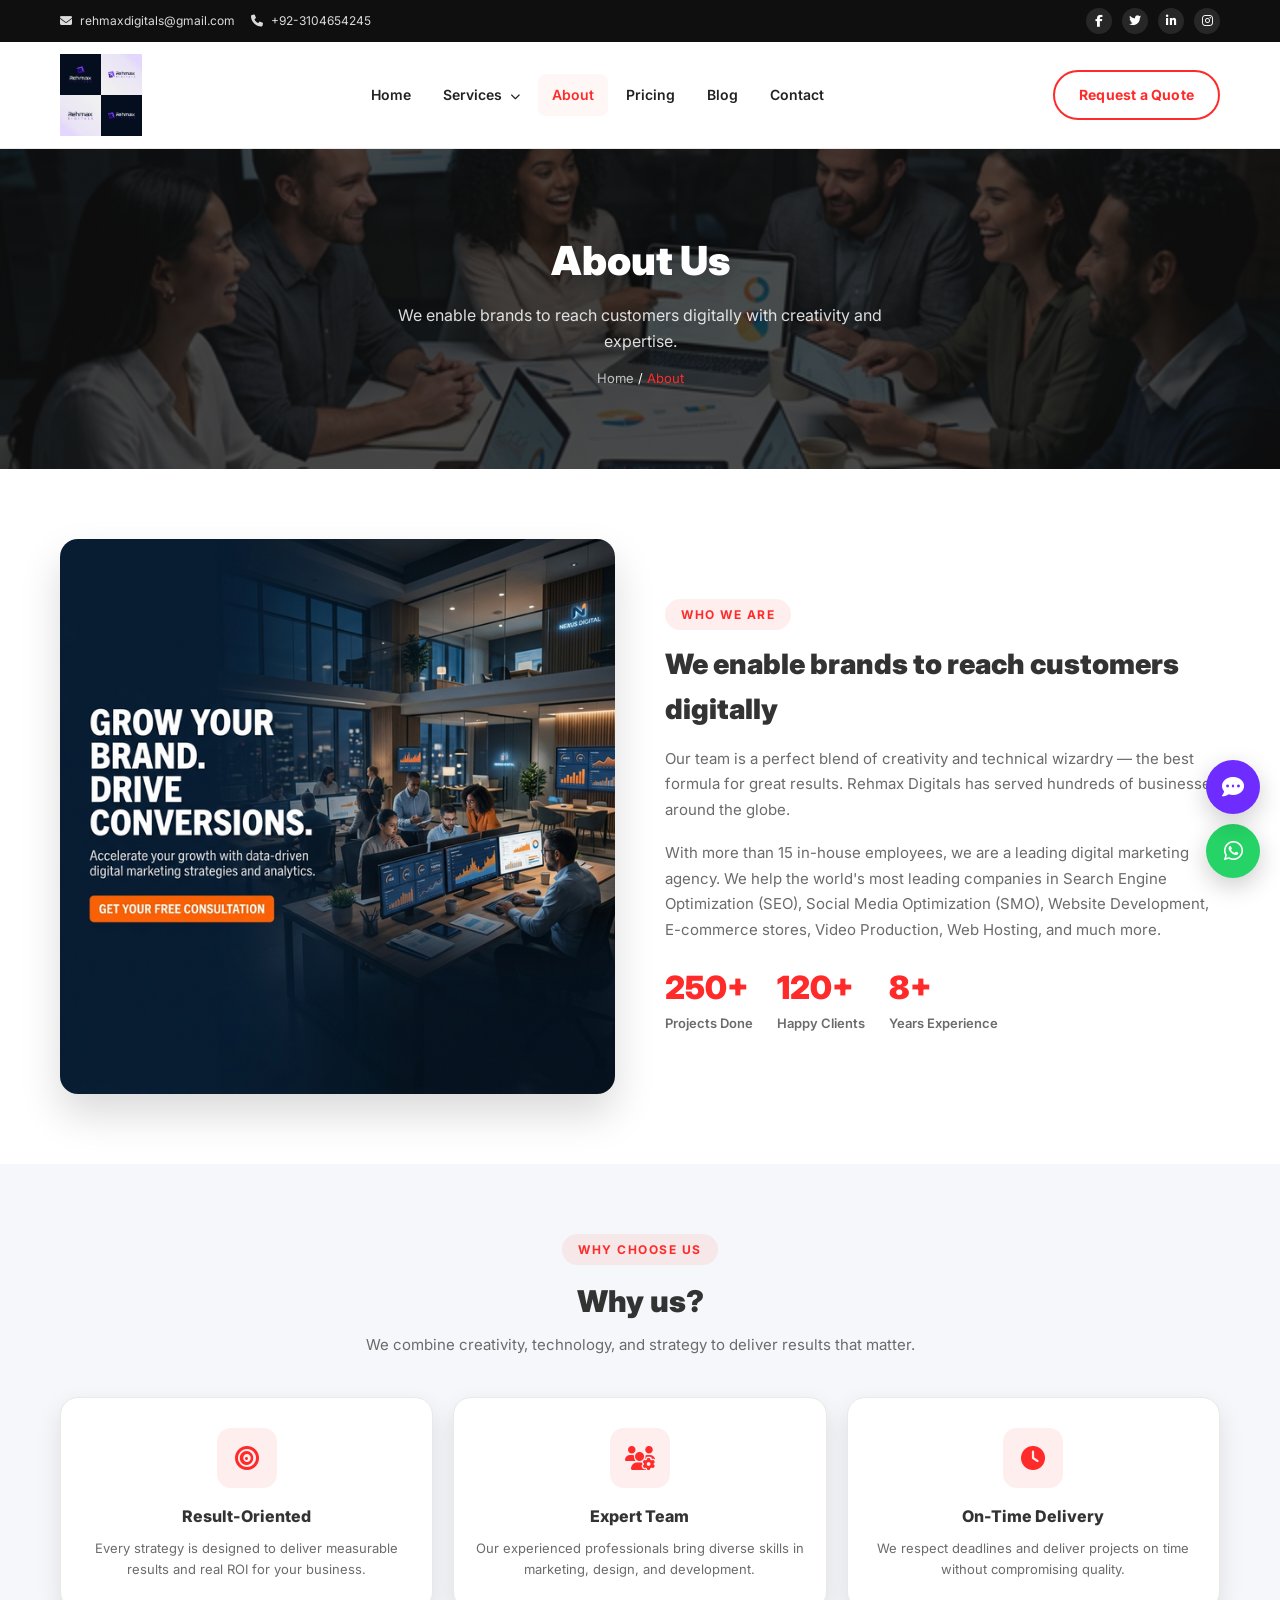
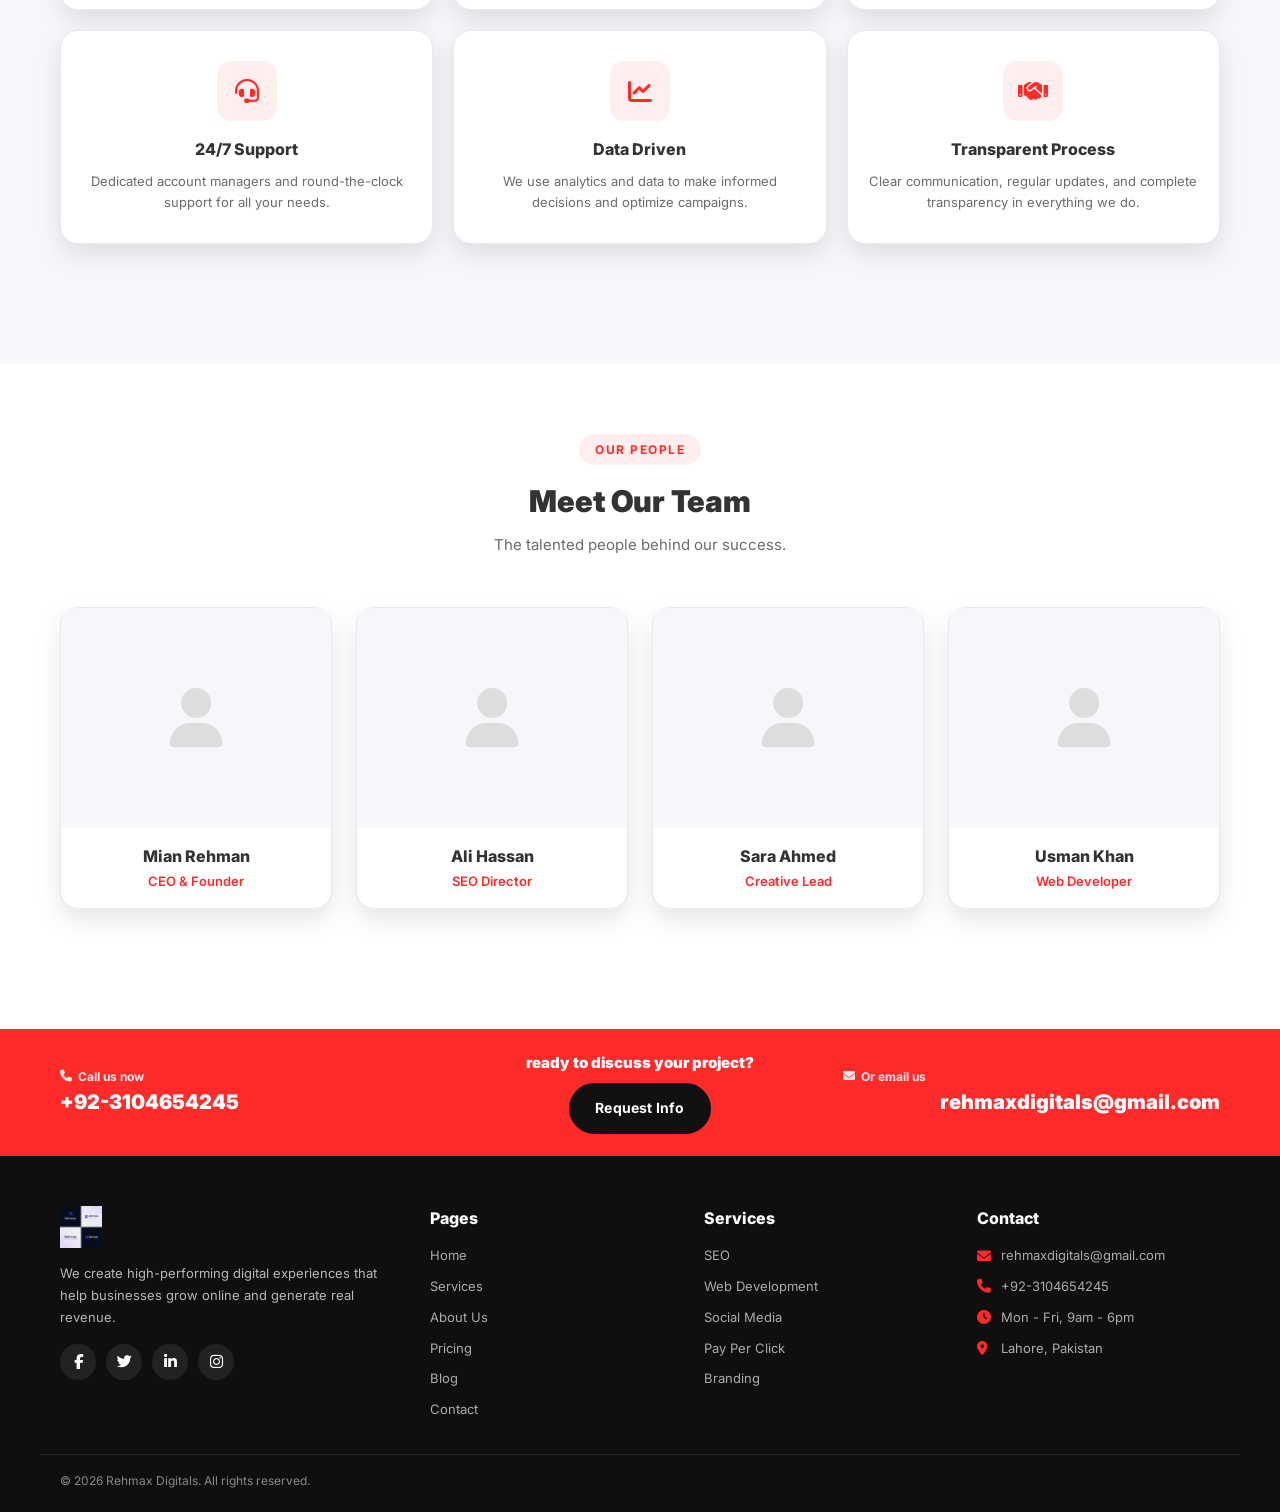
<file: about.html>
<!DOCTYPE html>
<html lang="en">

<head>
    <meta charset="UTF-8">
    <meta name="viewport" content="width=device-width, initial-scale=1.0">
    <title>About Us - Rehmax Digitals</title>
    <meta name="description"
        content="Learn about Rehmax Digitals - a leading digital marketing agency helping businesses grow through SEO, web development, and creative branding.">
    <meta name="robots" content="index,follow,max-image-preview:large,max-snippet:-1,max-video-preview:-1">
    <link rel="canonical" href="https://www.rehmaxdigitals.com/about.html">

    <meta property="og:type" content="website">
    <meta property="og:site_name" content="Rehmax Digitals">
    <meta property="og:title" content="About Us - Rehmax Digitals">
    <meta property="og:description" content="Learn about Rehmax Digitals - a leading digital marketing agency helping businesses grow through SEO, web development, and creative branding.">
    <meta property="og:url" content="https://www.rehmaxdigitals.com/about.html">
    <meta property="og:image" content="https://www.rehmaxdigitals.com/images/Rehmax%20Logo.jpg">

    <meta name="twitter:card" content="summary_large_image">
    <meta name="twitter:title" content="About Us - Rehmax Digitals">
    <meta name="twitter:description" content="Learn about Rehmax Digitals - a leading digital marketing agency helping businesses grow through SEO, web development, and creative branding.">
    <meta name="twitter:image" content="https://www.rehmaxdigitals.com/images/Rehmax%20Logo.jpg">

    <script type="application/ld+json">
        {
            "@context": "https://schema.org",
            "@type": "AboutPage",
            "name": "About Us - Rehmax Digitals",
            "url": "https://www.rehmaxdigitals.com/about.html",
            "isPartOf": { "@type": "WebSite", "url": "https://www.rehmaxdigitals.com/" }
        }
    </script>
    <link rel="stylesheet" href="style.css">
    <link rel="preconnect" href="https://fonts.googleapis.com">
    <link rel="preconnect" href="https://fonts.gstatic.com" crossorigin>
    <link href="https://fonts.googleapis.com/css2?family=Inter:wght@300;400;500;600;700;800;900&display=swap"
        rel="stylesheet">
    <link rel="stylesheet" href="https://cdnjs.cloudflare.com/ajax/libs/font-awesome/6.5.0/css/all.min.css">
</head>

<body>
    <div class="topbar">
        <div class="container topbar__inner">
            <div class="topbar__left"><a class="topbar__item" href="mailto:rehmaxdigitals@gmail.com"><i
                        class="fa-solid fa-envelope"></i><span>rehmaxdigitals@gmail.com</span></a><a class="topbar__item"
                    href="tel:+923104654245"><i class="fa-solid fa-phone"></i><span>+92-3104654245</span></a></div>
            <div class="topbar__right"><a class="topbar__social" href="#"><i class="fa-brands fa-facebook-f"></i></a><a
                    class="topbar__social" href="#"><i class="fa-brands fa-twitter"></i></a><a class="topbar__social"
                    href="#"><i class="fa-brands fa-linkedin-in"></i></a><a class="topbar__social" href="#"><i
                        class="fa-brands fa-instagram"></i></a></div>
        </div>
    </div>

    <header class="header" id="siteHeader">
        <div class="container header__inner"><a class="brand" href="index.html"><img src="./images/Rehmax Logo.jpg"
                    alt="Rehmax Digitals" class="brand__logo"></a>
            <nav class="nav" id="navMenu"><a class="nav__link" href="index.html">Home</a>
                <div class="nav__dropdown"><a class="nav__link nav__link--has-child" href="services.html">Services <i
                            class="fa-solid fa-chevron-down nav__chevron"></i></a>
                    <div class="mega-menu">
                        <div class="mega-menu__inner">
                            <div class="mega-menu__col">
                                <div class="mega-menu__heading">Digital Marketing</div><a class="mega-menu__link"
                                    href="services.html#seo">Search Engine Optimization</a><a class="mega-menu__link"
                                    href="services.html#smo">Social Media Optimization</a><a class="mega-menu__link"
                                    href="services.html#ppc">Pay Per Click</a><a class="mega-menu__link"
                                    href="services.html#email">Email Marketing</a>
                            </div>
                            <div class="mega-menu__col">
                                <div class="mega-menu__heading">Development</div><a class="mega-menu__link"
                                    href="services.html#webdev">Web Development</a><a class="mega-menu__link"
                                    href="services.html#ecommerce">Ecommerce Development</a>
                            </div>
                            <div class="mega-menu__col">
                                <div class="mega-menu__heading">Branding</div><a class="mega-menu__link"
                                    href="services.html#branding">Corporate Branding</a><a class="mega-menu__link"
                                    href="services.html#logo">Logo Design</a><a class="mega-menu__link"
                                    href="services.html#graphic">Graphic Design</a>
                            </div>
                            <div class="mega-menu__col mega-menu__col--cta">
                                <div class="mega-menu__heading">Get Started</div>
                                <p class="mega-menu__desc">Ready to grow your business?</p><a
                                    class="btn btn--primary btn--small" href="contact.html">Request a Quote</a>
                            </div>
                        </div>
                    </div>
                </div><a class="nav__link nav__link--active" href="about.html">About</a><a class="nav__link"
                    href="pricing.html">Pricing</a><a class="nav__link" href="blog.html">Blog</a><a class="nav__link"
                    href="contact.html">Contact</a>
            </nav>
            <div class="header__actions"><a class="btn btn--outline" href="contact.html">Request a Quote</a><button
                    class="nav-toggle" id="navToggle" aria-label="Open menu"><span class="bar"></span><span
                        class="bar"></span><span class="bar"></span></button></div>
        </div>
    </header>

    <!-- Page Hero -->
    <section class="page-hero">
        <div class="page-hero__bg"
            style="background-image:linear-gradient(rgba(17,17,17,0.75),rgba(17,17,17,0.75)),url('./images/hero-3.png')">
        </div>
        <div class="page-hero__content">
            <h1 class="page-hero__title">About Us</h1>
            <p class="page-hero__sub">We enable brands to reach customers digitally with creativity and expertise.</p>
            <div class="page-hero__breadcrumb"><a href="index.html">Home</a> / <span>About</span></div>
        </div>
    </section>

    <!-- About Section -->
    <section class="about-section">
        <div class="container">
            <div class="about-grid reveal">
                <div class="about-grid__img"><img src="./images/hero-1.png" alt="Our Team"></div>
                <div>
                    <span class="section-tag">Who We Are</span>
                    <h2 class="about-grid__title">We enable brands to reach customers digitally</h2>
                    <p class="about-grid__text">Our team is a perfect blend of creativity and technical wizardry — the
                        best formula for great results. Rehmax Digitals has served hundreds of businesses around the
                        globe.</p>
                    <p class="about-grid__text">With more than 15 in-house employees, we are a leading digital marketing
                        agency. We help the world's most leading companies in Search Engine Optimization (SEO), Social
                        Media Optimization (SMO), Website Development, E-commerce stores, Video Production, Web Hosting,
                        and much more.</p>
                    <div style="display:flex;gap:24px;margin-top:20px;">
                        <div>
                            <div style="font-size:32px;font-weight:900;color:var(--primary);">250+</div>
                            <div style="font-size:13px;color:var(--muted);font-weight:600;">Projects Done</div>
                        </div>
                        <div>
                            <div style="font-size:32px;font-weight:900;color:var(--primary);">120+</div>
                            <div style="font-size:13px;color:var(--muted);font-weight:600;">Happy Clients</div>
                        </div>
                        <div>
                            <div style="font-size:32px;font-weight:900;color:var(--primary);">8+</div>
                            <div style="font-size:13px;color:var(--muted);font-weight:600;">Years Experience</div>
                        </div>
                    </div>
                </div>
            </div>
        </div>
    </section>

    <!-- Why Us -->
    <section style="padding:70px 0;background:var(--light-gray);">
        <div class="container" style="text-align:center;">
            <span class="section-tag">Why Choose Us</span>
            <h2 style="font-size:30px;font-weight:900;margin-bottom:8px;">Why us?</h2>
            <p style="color:var(--muted);max-width:600px;margin:0 auto 40px;">We combine creativity, technology, and
                strategy to deliver results that matter.</p>
            <div class="feature-grid" style="padding-top:0;">
                <div class="feature-card reveal">
                    <div class="feature-card__icon"><i class="fa-solid fa-bullseye"></i></div>
                    <h3 class="feature-card__title">Result-Oriented</h3>
                    <p class="feature-card__text">Every strategy is designed to deliver measurable results and real ROI
                        for your business.</p>
                </div>
                <div class="feature-card reveal">
                    <div class="feature-card__icon"><i class="fa-solid fa-users-gear"></i></div>
                    <h3 class="feature-card__title">Expert Team</h3>
                    <p class="feature-card__text">Our experienced professionals bring diverse skills in marketing,
                        design, and development.</p>
                </div>
                <div class="feature-card reveal">
                    <div class="feature-card__icon"><i class="fa-solid fa-clock"></i></div>
                    <h3 class="feature-card__title">On-Time Delivery</h3>
                    <p class="feature-card__text">We respect deadlines and deliver projects on time without compromising
                        quality.</p>
                </div>
                <div class="feature-card reveal">
                    <div class="feature-card__icon"><i class="fa-solid fa-headset"></i></div>
                    <h3 class="feature-card__title">24/7 Support</h3>
                    <p class="feature-card__text">Dedicated account managers and round-the-clock support for all your
                        needs.</p>
                </div>
                <div class="feature-card reveal">
                    <div class="feature-card__icon"><i class="fa-solid fa-chart-line"></i></div>
                    <h3 class="feature-card__title">Data Driven</h3>
                    <p class="feature-card__text">We use analytics and data to make informed decisions and optimize
                        campaigns.</p>
                </div>
                <div class="feature-card reveal">
                    <div class="feature-card__icon"><i class="fa-solid fa-handshake"></i></div>
                    <h3 class="feature-card__title">Transparent Process</h3>
                    <p class="feature-card__text">Clear communication, regular updates, and complete transparency in
                        everything we do.</p>
                </div>
            </div>
        </div>
    </section>

    <!-- Team -->
    <section style="padding:70px 0;">
        <div class="container" style="text-align:center;">
            <span class="section-tag">Our People</span>
            <h2 style="font-size:30px;font-weight:900;margin-bottom:8px;">Meet Our Team</h2>
            <p style="color:var(--muted);max-width:500px;margin:0 auto;">The talented people behind our success.</p>
            <div class="team-grid">
                <div class="team-card reveal">
                    <div class="team-card__img"><i class="fa-solid fa-user"></i></div>
                    <div class="team-card__body">
                        <div class="team-card__name">Mian Rehman</div>
                        <div class="team-card__role">CEO &amp; Founder</div>
                    </div>
                </div>
                <div class="team-card reveal">
                    <div class="team-card__img"><i class="fa-solid fa-user"></i></div>
                    <div class="team-card__body">
                        <div class="team-card__name">Ali Hassan</div>
                        <div class="team-card__role">SEO Director</div>
                    </div>
                </div>
                <div class="team-card reveal">
                    <div class="team-card__img"><i class="fa-solid fa-user"></i></div>
                    <div class="team-card__body">
                        <div class="team-card__name">Sara Ahmed</div>
                        <div class="team-card__role">Creative Lead</div>
                    </div>
                </div>
                <div class="team-card reveal">
                    <div class="team-card__img"><i class="fa-solid fa-user"></i></div>
                    <div class="team-card__body">
                        <div class="team-card__name">Usman Khan</div>
                        <div class="team-card__role">Web Developer</div>
                    </div>
                </div>
            </div>
        </div>
    </section>

    <!-- Final CTA -->
    <section class="final-cta">
        <div class="container final-cta__inner">
            <div class="final-cta__left">
                <div class="final-cta__small"><i class="fa-solid fa-phone"></i> Call us now</div>
                <div class="final-cta__big">+92-3104654245</div>
            </div>
            <div class="final-cta__center">
                <div class="final-cta__question">ready to discuss your project?</div><a class="btn btn--dark"
                    href="contact.html">Request Info</a>
            </div>
            <div class="final-cta__right">
                <div class="final-cta__small"><i class="fa-solid fa-envelope"></i> Or email us</div>
                <div class="final-cta__big">rehmaxdigitals@gmail.com</div>
            </div>
        </div>
    </section>

    <!-- Footer -->
    <footer class="footer">
        <div class="container footer__grid">
            <div class="footer__brand"><img src="./images/Rehmax Logo.jpg" alt="Rehmax Digitals" class="footer__logo">
                <p class="footer__text">We create high-performing digital experiences that help businesses grow online
                    and generate real revenue.</p>
                <div class="footer__socials"><a class="footer__social-link" href="#"><i
                            class="fa-brands fa-facebook-f"></i></a><a class="footer__social-link" href="#"><i
                            class="fa-brands fa-twitter"></i></a><a class="footer__social-link" href="#"><i
                            class="fa-brands fa-linkedin-in"></i></a><a class="footer__social-link" href="#"><i
                            class="fa-brands fa-instagram"></i></a></div>
            </div>
            <div class="footer__col">
                <div class="footer__title">Pages</div><a class="footer__link" href="index.html">Home</a><a
                    class="footer__link" href="services.html">Services</a><a class="footer__link"
                    href="about.html">About Us</a><a class="footer__link" href="pricing.html">Pricing</a><a
                    class="footer__link" href="blog.html">Blog</a><a class="footer__link"
                    href="contact.html">Contact</a>
            </div>
            <div class="footer__col">
                <div class="footer__title">Services</div><a class="footer__link" href="services.html#seo">SEO</a><a
                    class="footer__link" href="services.html#webdev">Web Development</a><a class="footer__link"
                    href="services.html#smo">Social Media</a><a class="footer__link" href="services.html#ppc">Pay Per
                    Click</a><a class="footer__link" href="services.html#branding">Branding</a>
            </div>
            <div class="footer__col">
                <div class="footer__title">Contact</div>
                <div class="footer__contact-item"><i class="fa-solid fa-envelope"></i> rehmaxdigitals@gmail.com</div>
                <div class="footer__contact-item"><i class="fa-solid fa-phone"></i> +92-3104654245</div>
                <div class="footer__contact-item"><i class="fa-solid fa-clock"></i> Mon - Fri, 9am - 6pm</div>
                <div class="footer__contact-item"><i class="fa-solid fa-location-dot"></i> Lahore, Pakistan</div>
            </div>
        </div>
        <div class="container footer__bottom">&copy; 2026 Rehmax Digitals. All rights reserved.</div>
    </footer>

    <a class="float float--whatsapp" href="https://wa.me/923104654245" target="_blank"><i
            class="fa-brands fa-whatsapp"></i></a>
    <button class="float float--chat" id="chatToggle"><i class="fa-solid fa-comment-dots"></i></button>
    <div class="chat" id="chatWidget" aria-hidden="true">
        <div class="chat__head">
            <div class="chat__title">Need help?</div><button class="chat__close" id="chatClose"><i
                    class="fa-solid fa-xmark"></i></button>
        </div>
        <div class="chat__body">
            <div class="chat__msg">Hi! How can we help you today?</div>
        </div>
        <div class="chat__foot"><input class="chat__input" type="text" placeholder="Type a message..."><button
                class="chat__send"><i class="fa-solid fa-paper-plane"></i></button></div>
    </div>

    <script type="text/javascript">
        var Tawk_API = Tawk_API || {}, Tawk_LoadStart = new Date();
        (function () {
            var s1 = document.createElement("script"), s0 = document.getElementsByTagName("script")[0];
            s1.async = true;
            s1.src = 'https://embed.tawk.to/69a57a1b2f01051c35610677/1jin69vka';
            s1.charset = 'UTF-8';
            s1.setAttribute('crossorigin', '*');
            s0.parentNode.insertBefore(s1, s0);
        })();
    </script>

    <script src="script.js"></script>
</body>

</html>
</file>
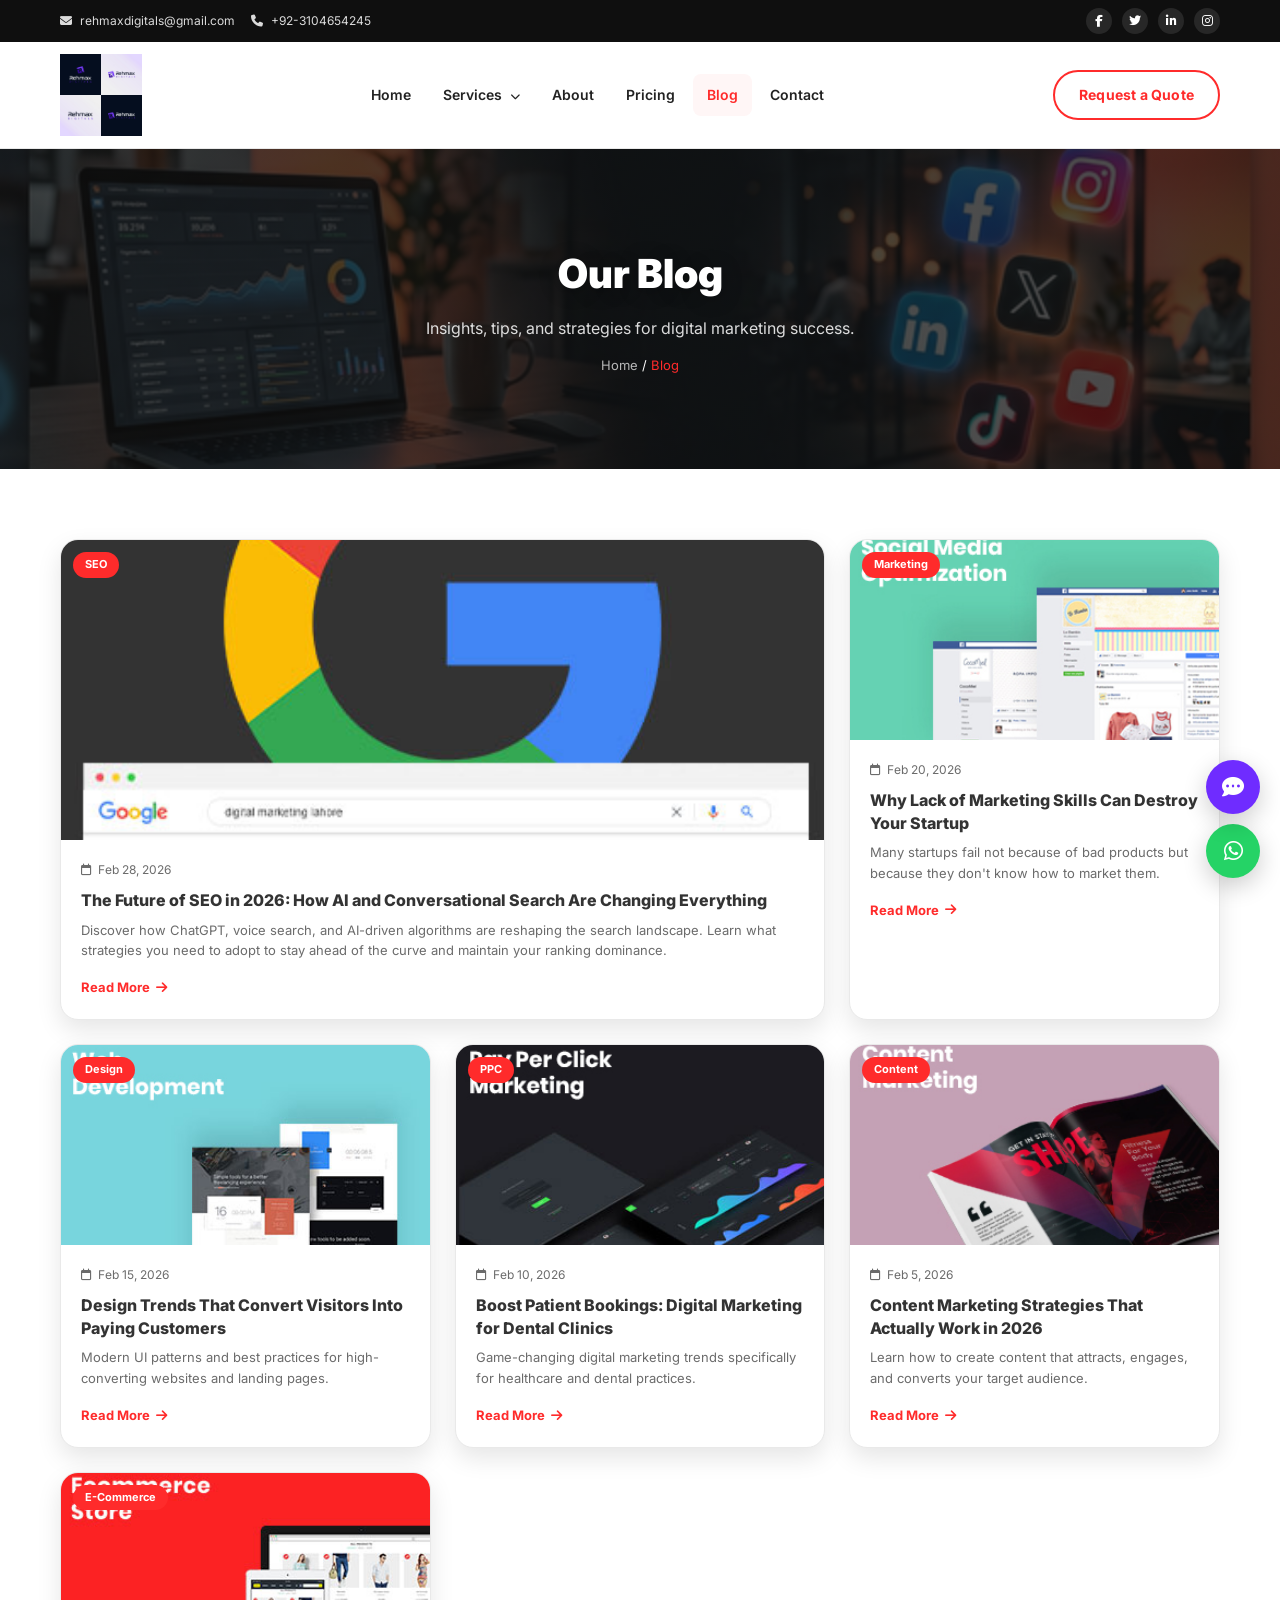
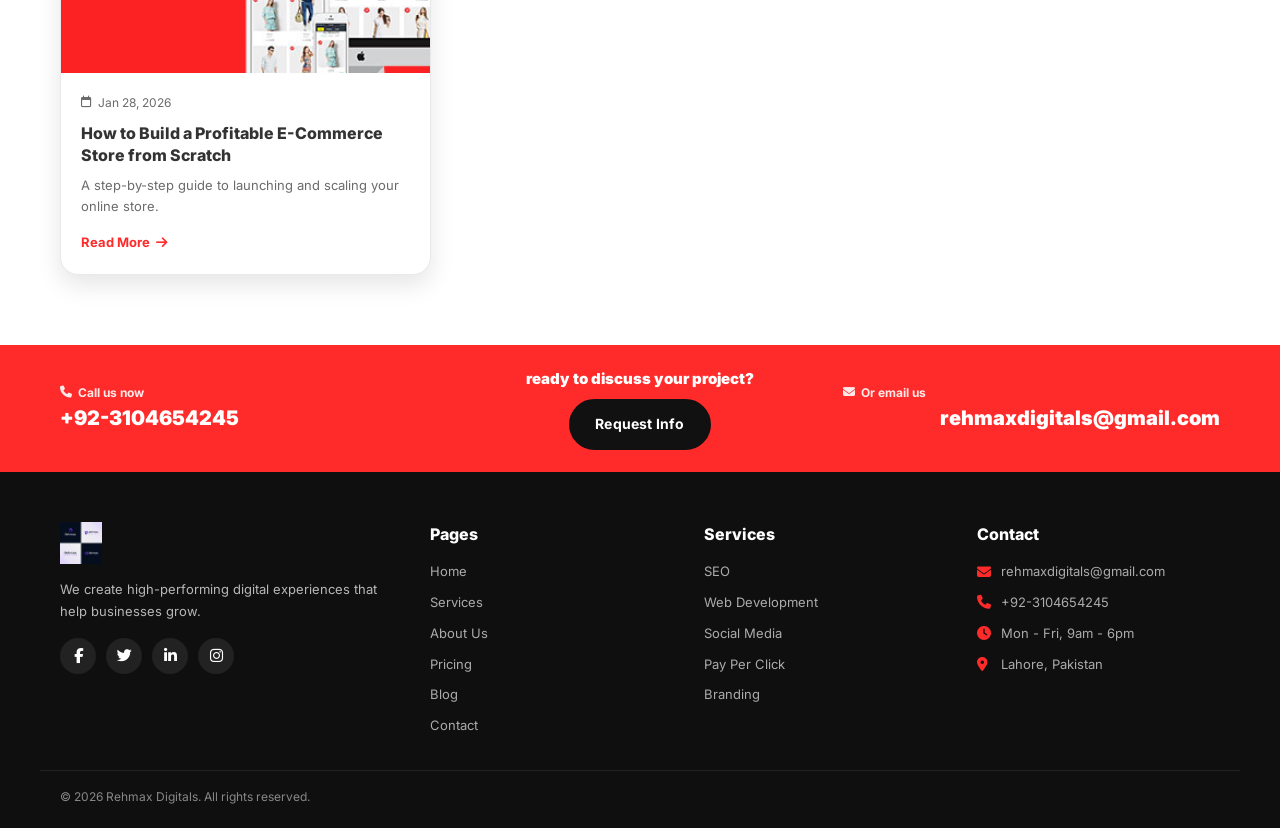
<file: blog.html>
<!DOCTYPE html>
<html lang="en">

<head>
    <meta charset="UTF-8">
    <meta name="viewport" content="width=device-width, initial-scale=1.0">
    <title>Blog - Rehmax Digitals</title>
    <meta name="description"
        content="Read our latest insights on digital marketing, SEO, web development, and branding strategies.">
    <meta name="robots" content="index,follow,max-image-preview:large,max-snippet:-1,max-video-preview:-1">
    <link rel="canonical" href="https://www.rehmaxdigitals.com/blog.html">

    <meta property="og:type" content="website">
    <meta property="og:site_name" content="Rehmax Digitals">
    <meta property="og:title" content="Blog - Rehmax Digitals">
    <meta property="og:description" content="Read our latest insights on digital marketing, SEO, web development, and branding strategies.">
    <meta property="og:url" content="https://www.rehmaxdigitals.com/blog.html">
    <meta property="og:image" content="https://www.rehmaxdigitals.com/images/Rehmax%20Logo.jpg">

    <meta name="twitter:card" content="summary_large_image">
    <meta name="twitter:title" content="Blog - Rehmax Digitals">
    <meta name="twitter:description" content="Read our latest insights on digital marketing, SEO, web development, and branding strategies.">
    <meta name="twitter:image" content="https://www.rehmaxdigitals.com/images/Rehmax%20Logo.jpg">

    <script type="application/ld+json">
        {
            "@context": "https://schema.org",
            "@type": "Blog",
            "name": "Rehmax Digitals Blog",
            "url": "https://www.rehmaxdigitals.com/blog.html",
            "isPartOf": { "@type": "WebSite", "url": "https://www.rehmaxdigitals.com/" }
        }
    </script>
    <link rel="stylesheet" href="style.css">
    <link rel="preconnect" href="https://fonts.googleapis.com">
    <link rel="preconnect" href="https://fonts.gstatic.com" crossorigin>
    <link href="https://fonts.googleapis.com/css2?family=Inter:wght@300;400;500;600;700;800;900&display=swap"
        rel="stylesheet">
    <link rel="stylesheet" href="https://cdnjs.cloudflare.com/ajax/libs/font-awesome/6.5.0/css/all.min.css">
</head>

<body>
    <div class="topbar">
        <div class="container topbar__inner">
            <div class="topbar__left"><a class="topbar__item" href="mailto:rehmaxdigitals@gmail.com"><i
                        class="fa-solid fa-envelope"></i><span>rehmaxdigitals@gmail.com</span></a><a class="topbar__item"
                    href="tel:+923104654245"><i class="fa-solid fa-phone"></i><span>+92-3104654245</span></a></div>
            <div class="topbar__right"><a class="topbar__social" href="#"><i class="fa-brands fa-facebook-f"></i></a><a
                    class="topbar__social" href="#"><i class="fa-brands fa-twitter"></i></a><a class="topbar__social"
                    href="#"><i class="fa-brands fa-linkedin-in"></i></a><a class="topbar__social" href="#"><i
                        class="fa-brands fa-instagram"></i></a></div>
        </div>
    </div>

    <header class="header" id="siteHeader">
        <div class="container header__inner"><a class="brand" href="index.html"><img src="./images/Rehmax Logo.jpg"
                    alt="Rehmax Digitals" class="brand__logo"></a>
            <nav class="nav" id="navMenu"><a class="nav__link" href="index.html">Home</a>
                <div class="nav__dropdown"><a class="nav__link nav__link--has-child" href="services.html">Services <i
                            class="fa-solid fa-chevron-down nav__chevron"></i></a>
                    <div class="mega-menu">
                        <div class="mega-menu__inner">
                            <div class="mega-menu__col">
                                <div class="mega-menu__heading">Digital Marketing</div><a class="mega-menu__link"
                                    href="services.html#seo">SEO</a><a class="mega-menu__link"
                                    href="services.html#smo">Social Media</a><a class="mega-menu__link"
                                    href="services.html#ppc">Pay Per Click</a>
                            </div>
                            <div class="mega-menu__col">
                                <div class="mega-menu__heading">Development</div><a class="mega-menu__link"
                                    href="services.html#webdev">Web Development</a><a class="mega-menu__link"
                                    href="services.html#ecommerce">Ecommerce</a>
                            </div>
                            <div class="mega-menu__col">
                                <div class="mega-menu__heading">Branding</div><a class="mega-menu__link"
                                    href="services.html#branding">Corporate Branding</a><a class="mega-menu__link"
                                    href="services.html#logo">Logo Design</a>
                            </div>
                            <div class="mega-menu__col mega-menu__col--cta">
                                <div class="mega-menu__heading">Get Started</div>
                                <p class="mega-menu__desc">Ready to grow?</p><a class="btn btn--primary btn--small"
                                    href="contact.html">Get a Quote</a>
                            </div>
                        </div>
                    </div>
                </div><a class="nav__link" href="about.html">About</a><a class="nav__link"
                    href="pricing.html">Pricing</a><a class="nav__link nav__link--active" href="blog.html">Blog</a><a
                    class="nav__link" href="contact.html">Contact</a>
            </nav>
            <div class="header__actions"><a class="btn btn--outline" href="contact.html">Request a Quote</a><button
                    class="nav-toggle" id="navToggle"><span class="bar"></span><span class="bar"></span><span
                        class="bar"></span></button></div>
        </div>
    </header>

    <section class="page-hero">
        <div class="page-hero__bg"
            style="background-image:linear-gradient(rgba(17,17,17,0.75),rgba(17,17,17,0.75)),url('./images/hero-2.png')">
        </div>
        <div class="page-hero__content">
            <h1 class="page-hero__title">Our Blog</h1>
            <p class="page-hero__sub">Insights, tips, and strategies for digital marketing success.</p>
            <div class="page-hero__breadcrumb"><a href="index.html">Home</a> / <span>Blog</span></div>
        </div>
    </section>

    <section class="blog-list">
        <div class="container">
            <div class="blog-list__grid">
                <!-- Featured Post -->
                <article class="blog-card blog-card--large reveal">
                    <div class="blog-card__img"><img src="./images/seo_2.jpg" alt="SEO Strategy 2026"
                            loading="lazy"><span class="blog-card__cat">SEO</span></div>
                    <div class="blog-card__body">
                        <div class="blog-card__date"><i class="fa-regular fa-calendar"></i> Feb 28, 2026</div>
                        <h3 class="blog-card__title">The Future of SEO in 2026: How AI and Conversational Search Are
                            Changing Everything</h3>
                        <p class="blog-card__text">Discover how ChatGPT, voice search, and AI-driven algorithms are
                            reshaping the search landscape. Learn what strategies you need to adopt to stay ahead of the
                            curve and maintain your ranking dominance.</p>
                        <a class="blog-card__more" href="#">Read More <i class="fa-solid fa-arrow-right"></i></a>
                    </div>
                </article>

                <article class="blog-card reveal">
                    <div class="blog-card__img"><img src="./images/social_media_optimization_image.jpg"
                            alt="Social Media" loading="lazy"><span class="blog-card__cat">Marketing</span></div>
                    <div class="blog-card__body">
                        <div class="blog-card__date"><i class="fa-regular fa-calendar"></i> Feb 20, 2026</div>
                        <h3 class="blog-card__title">Why Lack of Marketing Skills Can Destroy Your Startup</h3>
                        <p class="blog-card__text">Many startups fail not because of bad products but because they don't
                            know how to market them.</p>
                        <a class="blog-card__more" href="#">Read More <i class="fa-solid fa-arrow-right"></i></a>
                    </div>
                </article>

                <article class="blog-card reveal">
                    <div class="blog-card__img"><img src="./images/web_development_image.jpg" alt="Web Design"
                            loading="lazy"><span class="blog-card__cat">Design</span></div>
                    <div class="blog-card__body">
                        <div class="blog-card__date"><i class="fa-regular fa-calendar"></i> Feb 15, 2026</div>
                        <h3 class="blog-card__title">Design Trends That Convert Visitors Into Paying Customers</h3>
                        <p class="blog-card__text">Modern UI patterns and best practices for high-converting websites
                            and landing pages.</p>
                        <a class="blog-card__more" href="#">Read More <i class="fa-solid fa-arrow-right"></i></a>
                    </div>
                </article>

                <article class="blog-card reveal">
                    <div class="blog-card__img"><img src="./images/pay_per_click_image.jpg" alt="PPC"
                            loading="lazy"><span class="blog-card__cat">PPC</span></div>
                    <div class="blog-card__body">
                        <div class="blog-card__date"><i class="fa-regular fa-calendar"></i> Feb 10, 2026</div>
                        <h3 class="blog-card__title">Boost Patient Bookings: Digital Marketing for Dental Clinics</h3>
                        <p class="blog-card__text">Game-changing digital marketing trends specifically for healthcare
                            and dental practices.</p>
                        <a class="blog-card__more" href="#">Read More <i class="fa-solid fa-arrow-right"></i></a>
                    </div>
                </article>

                <article class="blog-card reveal">
                    <div class="blog-card__img"><img src="./images/content_marketing_image.jpg" alt="Content"
                            loading="lazy"><span class="blog-card__cat">Content</span></div>
                    <div class="blog-card__body">
                        <div class="blog-card__date"><i class="fa-regular fa-calendar"></i> Feb 5, 2026</div>
                        <h3 class="blog-card__title">Content Marketing Strategies That Actually Work in 2026</h3>
                        <p class="blog-card__text">Learn how to create content that attracts, engages, and converts your
                            target audience.</p>
                        <a class="blog-card__more" href="#">Read More <i class="fa-solid fa-arrow-right"></i></a>
                    </div>
                </article>

                <article class="blog-card reveal">
                    <div class="blog-card__img"><img src="./images/ecommerce_development.jpg" alt="E-commerce"
                            loading="lazy"><span class="blog-card__cat">E-Commerce</span></div>
                    <div class="blog-card__body">
                        <div class="blog-card__date"><i class="fa-regular fa-calendar"></i> Jan 28, 2026</div>
                        <h3 class="blog-card__title">How to Build a Profitable E-Commerce Store from Scratch</h3>
                        <p class="blog-card__text">A step-by-step guide to launching and scaling your online store.</p>
                        <a class="blog-card__more" href="#">Read More <i class="fa-solid fa-arrow-right"></i></a>
                    </div>
                </article>
            </div>
        </div>
    </section>

    <!-- Final CTA -->
    <section class="final-cta">
        <div class="container final-cta__inner">
            <div class="final-cta__left">
                <div class="final-cta__small"><i class="fa-solid fa-phone"></i> Call us now</div>
                <div class="final-cta__big">+92-3104654245</div>
            </div>
            <div class="final-cta__center">
                <div class="final-cta__question">ready to discuss your project?</div><a class="btn btn--dark"
                    href="contact.html">Request Info</a>
            </div>
            <div class="final-cta__right">
                <div class="final-cta__small"><i class="fa-solid fa-envelope"></i> Or email us</div>
                <div class="final-cta__big">rehmaxdigitals@gmail.com</div>
            </div>
        </div>
    </section>

    <footer class="footer">
        <div class="container footer__grid">
            <div class="footer__brand"><img src="./images/Rehmax Logo.jpg" alt="Rehmax Digitals" class="footer__logo">
                <p class="footer__text">We create high-performing digital experiences that help businesses grow.</p>
                <div class="footer__socials"><a class="footer__social-link" href="#"><i
                            class="fa-brands fa-facebook-f"></i></a><a class="footer__social-link" href="#"><i
                            class="fa-brands fa-twitter"></i></a><a class="footer__social-link" href="#"><i
                            class="fa-brands fa-linkedin-in"></i></a><a class="footer__social-link" href="#"><i
                            class="fa-brands fa-instagram"></i></a></div>
            </div>
            <div class="footer__col">
                <div class="footer__title">Pages</div><a class="footer__link" href="index.html">Home</a><a
                    class="footer__link" href="services.html">Services</a><a class="footer__link"
                    href="about.html">About Us</a><a class="footer__link" href="pricing.html">Pricing</a><a
                    class="footer__link" href="blog.html">Blog</a><a class="footer__link"
                    href="contact.html">Contact</a>
            </div>
            <div class="footer__col">
                <div class="footer__title">Services</div><a class="footer__link" href="services.html#seo">SEO</a><a
                    class="footer__link" href="services.html#webdev">Web Development</a><a class="footer__link"
                    href="services.html#smo">Social Media</a><a class="footer__link" href="services.html#ppc">Pay Per
                    Click</a><a class="footer__link" href="services.html#branding">Branding</a>
            </div>
            <div class="footer__col">
                <div class="footer__title">Contact</div>
                <div class="footer__contact-item"><i class="fa-solid fa-envelope"></i> rehmaxdigitals@gmail.com</div>
                <div class="footer__contact-item"><i class="fa-solid fa-phone"></i> +92-3104654245</div>
                <div class="footer__contact-item"><i class="fa-solid fa-clock"></i> Mon - Fri, 9am - 6pm</div>
                <div class="footer__contact-item"><i class="fa-solid fa-location-dot"></i> Lahore, Pakistan</div>
            </div>
        </div>
        <div class="container footer__bottom">&copy; 2026 Rehmax Digitals. All rights reserved.</div>
    </footer>

    <a class="float float--whatsapp" href="https://wa.me/923104654245" target="_blank"><i
            class="fa-brands fa-whatsapp"></i></a>
    <button class="float float--chat" id="chatToggle"><i class="fa-solid fa-comment-dots"></i></button>
    <div class="chat" id="chatWidget" aria-hidden="true">
        <div class="chat__head">
            <div class="chat__title">Need help?</div><button class="chat__close" id="chatClose"><i
                    class="fa-solid fa-xmark"></i></button>
        </div>
        <div class="chat__body">
            <div class="chat__msg">Hi! How can we help?</div>
        </div>
        <div class="chat__foot"><input class="chat__input" type="text" placeholder="Type a message..."><button
                class="chat__send"><i class="fa-solid fa-paper-plane"></i></button></div>
    </div>

    <script type="text/javascript">
        var Tawk_API = Tawk_API || {}, Tawk_LoadStart = new Date();
        (function () {
            var s1 = document.createElement("script"), s0 = document.getElementsByTagName("script")[0];
            s1.async = true;
            s1.src = 'https://embed.tawk.to/69a57a1b2f01051c35610677/1jin69vka';
            s1.charset = 'UTF-8';
            s1.setAttribute('crossorigin', '*');
            s0.parentNode.insertBefore(s1, s0);
        })();
    </script>

    <script src="script.js"></script>
</body>

</html>
</file>
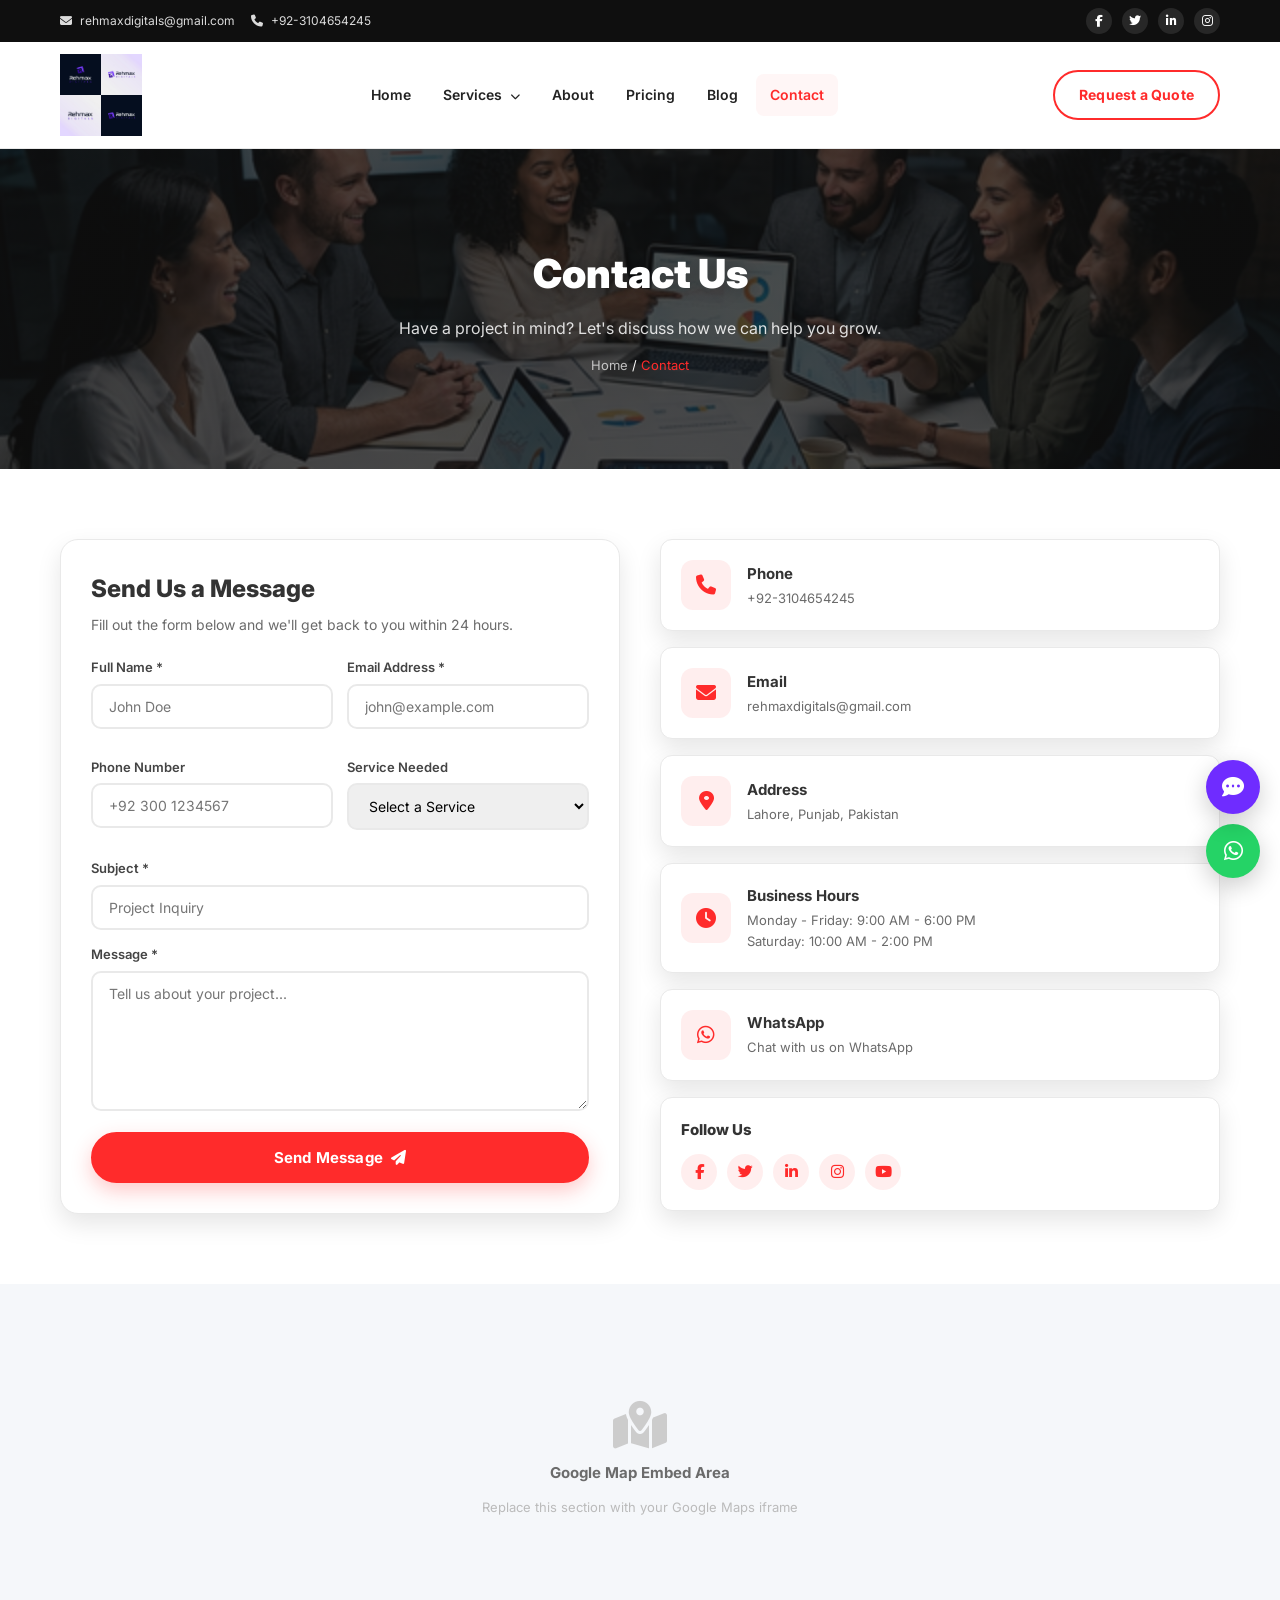
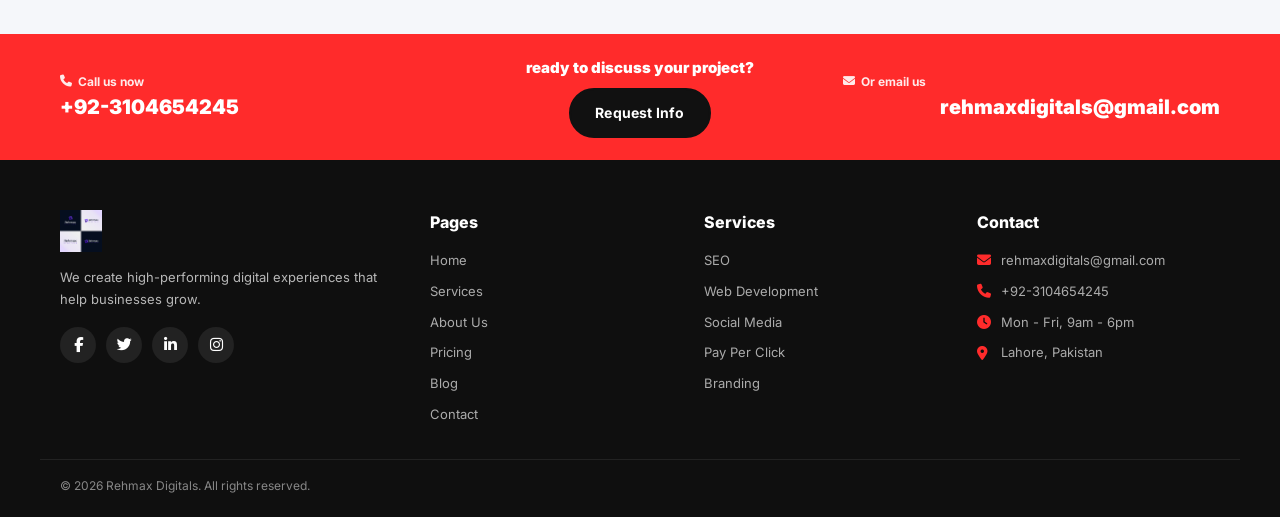
<file: contact.html>
<!DOCTYPE html>
<html lang="en">

<head>
    <meta charset="UTF-8">
    <meta name="viewport" content="width=device-width, initial-scale=1.0">
    <title>Contact Us - Rehmax Digitals</title>
    <meta name="description"
        content="Get in touch with Rehmax Digitals for your digital marketing, SEO, web development, or branding project.">
    <meta name="robots" content="index,follow,max-image-preview:large,max-snippet:-1,max-video-preview:-1">
    <link rel="canonical" href="https://www.rehmaxdigitals.com/contact.html">

    <meta property="og:type" content="website">
    <meta property="og:site_name" content="Rehmax Digitals">
    <meta property="og:title" content="Contact Us - Rehmax Digitals">
    <meta property="og:description" content="Get in touch with Rehmax Digitals for your digital marketing, SEO, web development, or branding project.">
    <meta property="og:url" content="https://www.rehmaxdigitals.com/contact.html">
    <meta property="og:image" content="https://www.rehmaxdigitals.com/images/Rehmax%20Logo.jpg">

    <meta name="twitter:card" content="summary_large_image">
    <meta name="twitter:title" content="Contact Us - Rehmax Digitals">
    <meta name="twitter:description" content="Get in touch with Rehmax Digitals for your digital marketing, SEO, web development, or branding project.">
    <meta name="twitter:image" content="https://www.rehmaxdigitals.com/images/Rehmax%20Logo.jpg">

    <script type="application/ld+json">
        {
            "@context": "https://schema.org",
            "@type": "ContactPage",
            "name": "Contact Us - Rehmax Digitals",
            "url": "https://www.rehmaxdigitals.com/contact.html",
            "isPartOf": { "@type": "WebSite", "url": "https://www.rehmaxdigitals.com/" }
        }
    </script>
    <link rel="stylesheet" href="style.css">
    <link rel="preconnect" href="https://fonts.googleapis.com">
    <link rel="preconnect" href="https://fonts.gstatic.com" crossorigin>
    <link href="https://fonts.googleapis.com/css2?family=Inter:wght@300;400;500;600;700;800;900&display=swap"
        rel="stylesheet">
    <link rel="stylesheet" href="https://cdnjs.cloudflare.com/ajax/libs/font-awesome/6.5.0/css/all.min.css">
</head>

<body>
    <div class="topbar">
        <div class="container topbar__inner">
            <div class="topbar__left"><a class="topbar__item" href="mailto:rehmaxdigitals@gmail.com"><i
                        class="fa-solid fa-envelope"></i><span>rehmaxdigitals@gmail.com</span></a><a class="topbar__item"
                    href="tel:+923104654245"><i class="fa-solid fa-phone"></i><span>+92-3104654245</span></a></div>
            <div class="topbar__right"><a class="topbar__social" href="#"><i class="fa-brands fa-facebook-f"></i></a><a
                    class="topbar__social" href="#"><i class="fa-brands fa-twitter"></i></a><a class="topbar__social"
                    href="#"><i class="fa-brands fa-linkedin-in"></i></a><a class="topbar__social" href="#"><i
                        class="fa-brands fa-instagram"></i></a></div>
        </div>
    </div>

    <header class="header" id="siteHeader">
        <div class="container header__inner"><a class="brand" href="index.html"><img src="./images/Rehmax Logo.jpg"
                    alt="Rehmax Digitals" class="brand__logo"></a>
            <nav class="nav" id="navMenu"><a class="nav__link" href="index.html">Home</a>
                <div class="nav__dropdown"><a class="nav__link nav__link--has-child" href="services.html">Services <i
                            class="fa-solid fa-chevron-down nav__chevron"></i></a>
                    <div class="mega-menu">
                        <div class="mega-menu__inner">
                            <div class="mega-menu__col">
                                <div class="mega-menu__heading">Digital Marketing</div><a class="mega-menu__link"
                                    href="services.html#seo">SEO</a><a class="mega-menu__link"
                                    href="services.html#smo">Social Media</a><a class="mega-menu__link"
                                    href="services.html#ppc">Pay Per Click</a>
                            </div>
                            <div class="mega-menu__col">
                                <div class="mega-menu__heading">Development</div><a class="mega-menu__link"
                                    href="services.html#webdev">Web Development</a><a class="mega-menu__link"
                                    href="services.html#ecommerce">Ecommerce</a>
                            </div>
                            <div class="mega-menu__col">
                                <div class="mega-menu__heading">Branding</div><a class="mega-menu__link"
                                    href="services.html#branding">Corporate Branding</a><a class="mega-menu__link"
                                    href="services.html#logo">Logo Design</a>
                            </div>
                            <div class="mega-menu__col mega-menu__col--cta">
                                <div class="mega-menu__heading">Get Started</div>
                                <p class="mega-menu__desc">Ready to grow?</p><a class="btn btn--primary btn--small"
                                    href="contact.html">Get a Quote</a>
                            </div>
                        </div>
                    </div>
                </div><a class="nav__link" href="about.html">About</a><a class="nav__link"
                    href="pricing.html">Pricing</a><a class="nav__link" href="blog.html">Blog</a><a
                    class="nav__link nav__link--active" href="contact.html">Contact</a>
            </nav>
            <div class="header__actions"><a class="btn btn--outline" href="contact.html">Request a Quote</a><button
                    class="nav-toggle" id="navToggle"><span class="bar"></span><span class="bar"></span><span
                        class="bar"></span></button></div>
        </div>
    </header>

    <section class="page-hero">
        <div class="page-hero__bg"
            style="background-image:linear-gradient(rgba(17,17,17,0.75),rgba(17,17,17,0.75)),url('./images/hero-3.png')">
        </div>
        <div class="page-hero__content">
            <h1 class="page-hero__title">Contact Us</h1>
            <p class="page-hero__sub">Have a project in mind? Let's discuss how we can help you grow.</p>
            <div class="page-hero__breadcrumb"><a href="index.html">Home</a> / <span>Contact</span></div>
        </div>
    </section>

    <section class="contact-section">
        <div class="container">
            <div class="contact-grid">
                <!-- Contact Form -->
                <div class="contact-form reveal">
                    <h2 class="contact-form__title">Send Us a Message</h2>
                    <p class="contact-form__sub">Fill out the form below and we'll get back to you within 24 hours.</p>
                    <form id="contactForm">
                        <div class="form-row">
                            <div class="form-group">
                                <label class="form-label" for="cfName">Full Name *</label>
                                <input class="form-input" id="cfName" type="text" placeholder="John Doe" required>
                            </div>
                            <div class="form-group">
                                <label class="form-label" for="cfEmail">Email Address *</label>
                                <input class="form-input" id="cfEmail" type="email" placeholder="john@example.com"
                                    required>
                            </div>
                        </div>
                        <div class="form-row">
                            <div class="form-group">
                                <label class="form-label" for="cfPhone">Phone Number</label>
                                <input class="form-input" id="cfPhone" type="tel" placeholder="+92 300 1234567">
                            </div>
                            <div class="form-group">
                                <label class="form-label" for="cfService">Service Needed</label>
                                <select class="form-input form-select" id="cfService">
                                    <option value="">Select a Service</option>
                                    <option value="seo">SEO Services</option>
                                    <option value="web">Web Development</option>
                                    <option value="social">Social Media Marketing</option>
                                    <option value="ppc">Pay Per Click</option>
                                    <option value="branding">Branding &amp; Design</option>
                                    <option value="other">Other</option>
                                </select>
                            </div>
                        </div>
                        <div class="form-group">
                            <label class="form-label" for="cfSubject">Subject *</label>
                            <input class="form-input" id="cfSubject" type="text" placeholder="Project Inquiry" required>
                        </div>
                        <div class="form-group">
                            <label class="form-label" for="cfMessage">Message *</label>
                            <textarea class="form-input form-textarea" id="cfMessage"
                                placeholder="Tell us about your project..." required></textarea>
                        </div>
                        <button class="btn btn--primary btn--lg" type="submit"
                            style="width:100%;justify-content:center;">
                            Send Message <i class="fa-solid fa-paper-plane"></i>
                        </button>
                    </form>
                </div>

                <!-- Contact Info -->
                <div class="contact-info-cards reveal">
                    <div class="contact-info-card">
                        <div class="contact-info-card__icon"><i class="fa-solid fa-phone"></i></div>
                        <div>
                            <div class="contact-info-card__title">Phone</div>
                            <div class="contact-info-card__text"><a href="tel:+923104654245">+92-3104654245</a></div>
                        </div>
                    </div>
                    <div class="contact-info-card">
                        <div class="contact-info-card__icon"><i class="fa-solid fa-envelope"></i></div>
                        <div>
                            <div class="contact-info-card__title">Email</div>
                            <div class="contact-info-card__text"><a
                                    href="mailto:rehmaxdigitals@gmail.com">rehmaxdigitals@gmail.com</a></div>
                        </div>
                    </div>
                    <div class="contact-info-card">
                        <div class="contact-info-card__icon"><i class="fa-solid fa-location-dot"></i></div>
                        <div>
                            <div class="contact-info-card__title">Address</div>
                            <div class="contact-info-card__text">Lahore, Punjab, Pakistan</div>
                        </div>
                    </div>
                    <div class="contact-info-card">
                        <div class="contact-info-card__icon"><i class="fa-solid fa-clock"></i></div>
                        <div>
                            <div class="contact-info-card__title">Business Hours</div>
                            <div class="contact-info-card__text">Monday - Friday: 9:00 AM - 6:00 PM<br>Saturday: 10:00
                                AM - 2:00 PM</div>
                        </div>
                    </div>
                    <div class="contact-info-card">
                        <div class="contact-info-card__icon"><i class="fa-brands fa-whatsapp"></i></div>
                        <div>
                            <div class="contact-info-card__title">WhatsApp</div>
                            <div class="contact-info-card__text"><a href="https://wa.me/923104654245"
                                    target="_blank">Chat with us on WhatsApp</a></div>
                        </div>
                    </div>

                    <!-- Social Follow -->
                    <div
                        style="background:#fff;padding:20px;border-radius:var(--radius);box-shadow:var(--shadow);border:1px solid var(--border);">
                        <div style="font-weight:800;margin-bottom:12px;">Follow Us</div>
                        <div style="display:flex;gap:10px;">
                            <a class="footer__social-link" href="#"
                                style="background:rgba(var(--primary-rgb),0.08);color:var(--primary);"><i
                                    class="fa-brands fa-facebook-f"></i></a>
                            <a class="footer__social-link" href="#"
                                style="background:rgba(var(--primary-rgb),0.08);color:var(--primary);"><i
                                    class="fa-brands fa-twitter"></i></a>
                            <a class="footer__social-link" href="#"
                                style="background:rgba(var(--primary-rgb),0.08);color:var(--primary);"><i
                                    class="fa-brands fa-linkedin-in"></i></a>
                            <a class="footer__social-link" href="#"
                                style="background:rgba(var(--primary-rgb),0.08);color:var(--primary);"><i
                                    class="fa-brands fa-instagram"></i></a>
                            <a class="footer__social-link" href="#"
                                style="background:rgba(var(--primary-rgb),0.08);color:var(--primary);"><i
                                    class="fa-brands fa-youtube"></i></a>
                        </div>
                    </div>
                </div>
            </div>
        </div>
    </section>

    <!-- Map Placeholder -->
    <section style="padding:0;">
        <div
            style="background:var(--light-gray);height:350px;display:flex;align-items:center;justify-content:center;flex-direction:column;gap:12px;">
            <i class="fa-solid fa-map-location-dot" style="font-size:48px;color:#ccc;"></i>
            <div style="font-weight:700;color:var(--muted);">Google Map Embed Area</div>
            <div style="font-size:13px;color:#bbb;">Replace this section with your Google Maps iframe</div>
        </div>
    </section>

    <!-- Final CTA -->
    <section class="final-cta">
        <div class="container final-cta__inner">
            <div class="final-cta__left">
                <div class="final-cta__small"><i class="fa-solid fa-phone"></i> Call us now</div>
                <div class="final-cta__big">+92-3104654245</div>
            </div>
            <div class="final-cta__center">
                <div class="final-cta__question">ready to discuss your project?</div><a class="btn btn--dark"
                    href="contact.html">Request Info</a>
            </div>
            <div class="final-cta__right">
                <div class="final-cta__small"><i class="fa-solid fa-envelope"></i> Or email us</div>
                <div class="final-cta__big">rehmaxdigitals@gmail.com</div>
            </div>
        </div>
    </section>

    <footer class="footer">
        <div class="container footer__grid">
            <div class="footer__brand"><img src="./images/Rehmax Logo.jpg" alt="Rehmax Digitals" class="footer__logo">
                <p class="footer__text">We create high-performing digital experiences that help businesses grow.</p>
                <div class="footer__socials"><a class="footer__social-link" href="#"><i
                            class="fa-brands fa-facebook-f"></i></a><a class="footer__social-link" href="#"><i
                            class="fa-brands fa-twitter"></i></a><a class="footer__social-link" href="#"><i
                            class="fa-brands fa-linkedin-in"></i></a><a class="footer__social-link" href="#"><i
                            class="fa-brands fa-instagram"></i></a></div>
            </div>
            <div class="footer__col">
                <div class="footer__title">Pages</div><a class="footer__link" href="index.html">Home</a><a
                    class="footer__link" href="services.html">Services</a><a class="footer__link"
                    href="about.html">About Us</a><a class="footer__link" href="pricing.html">Pricing</a><a
                    class="footer__link" href="blog.html">Blog</a><a class="footer__link"
                    href="contact.html">Contact</a>
            </div>
            <div class="footer__col">
                <div class="footer__title">Services</div><a class="footer__link" href="services.html#seo">SEO</a><a
                    class="footer__link" href="services.html#webdev">Web Development</a><a class="footer__link"
                    href="services.html#smo">Social Media</a><a class="footer__link" href="services.html#ppc">Pay Per
                    Click</a><a class="footer__link" href="services.html#branding">Branding</a>
            </div>
            <div class="footer__col">
                <div class="footer__title">Contact</div>
                <div class="footer__contact-item"><i class="fa-solid fa-envelope"></i> rehmaxdigitals@gmail.com</div>
                <div class="footer__contact-item"><i class="fa-solid fa-phone"></i> +92-3104654245</div>
                <div class="footer__contact-item"><i class="fa-solid fa-clock"></i> Mon - Fri, 9am - 6pm</div>
                <div class="footer__contact-item"><i class="fa-solid fa-location-dot"></i> Lahore, Pakistan</div>
            </div>
        </div>
        <div class="container footer__bottom">&copy; 2026 Rehmax Digitals. All rights reserved.</div>
    </footer>

    <a class="float float--whatsapp" href="https://wa.me/923104654245" target="_blank"><i
            class="fa-brands fa-whatsapp"></i></a>
    <button class="float float--chat" id="chatToggle"><i class="fa-solid fa-comment-dots"></i></button>
    <div class="chat" id="chatWidget" aria-hidden="true">
        <div class="chat__head">
            <div class="chat__title">Need help?</div><button class="chat__close" id="chatClose"><i
                    class="fa-solid fa-xmark"></i></button>
        </div>

        <div class="chat__body">
            <div class="chat__msg">Hi! How can we help?</div>
        </div>
        <div class="chat__foot"><input class="chat__input" type="text" placeholder="Type a message..."><button
                class="chat__send"><i class="fa-solid fa-paper-plane"></i></button></div>
    </div>

    <script type="text/javascript">
        var Tawk_API = Tawk_API || {}, Tawk_LoadStart = new Date();
        (function () {
            var s1 = document.createElement("script"), s0 = document.getElementsByTagName("script")[0];
            s1.async = true;
            s1.src = 'https://embed.tawk.to/69a57a1b2f01051c35610677/1jin69vka';
            s1.charset = 'UTF-8';
            s1.setAttribute('crossorigin', '*');
            s0.parentNode.insertBefore(s1, s0);
        })();
    </script>

    <script src="script.js"></script>
</body>

</html>
</file>
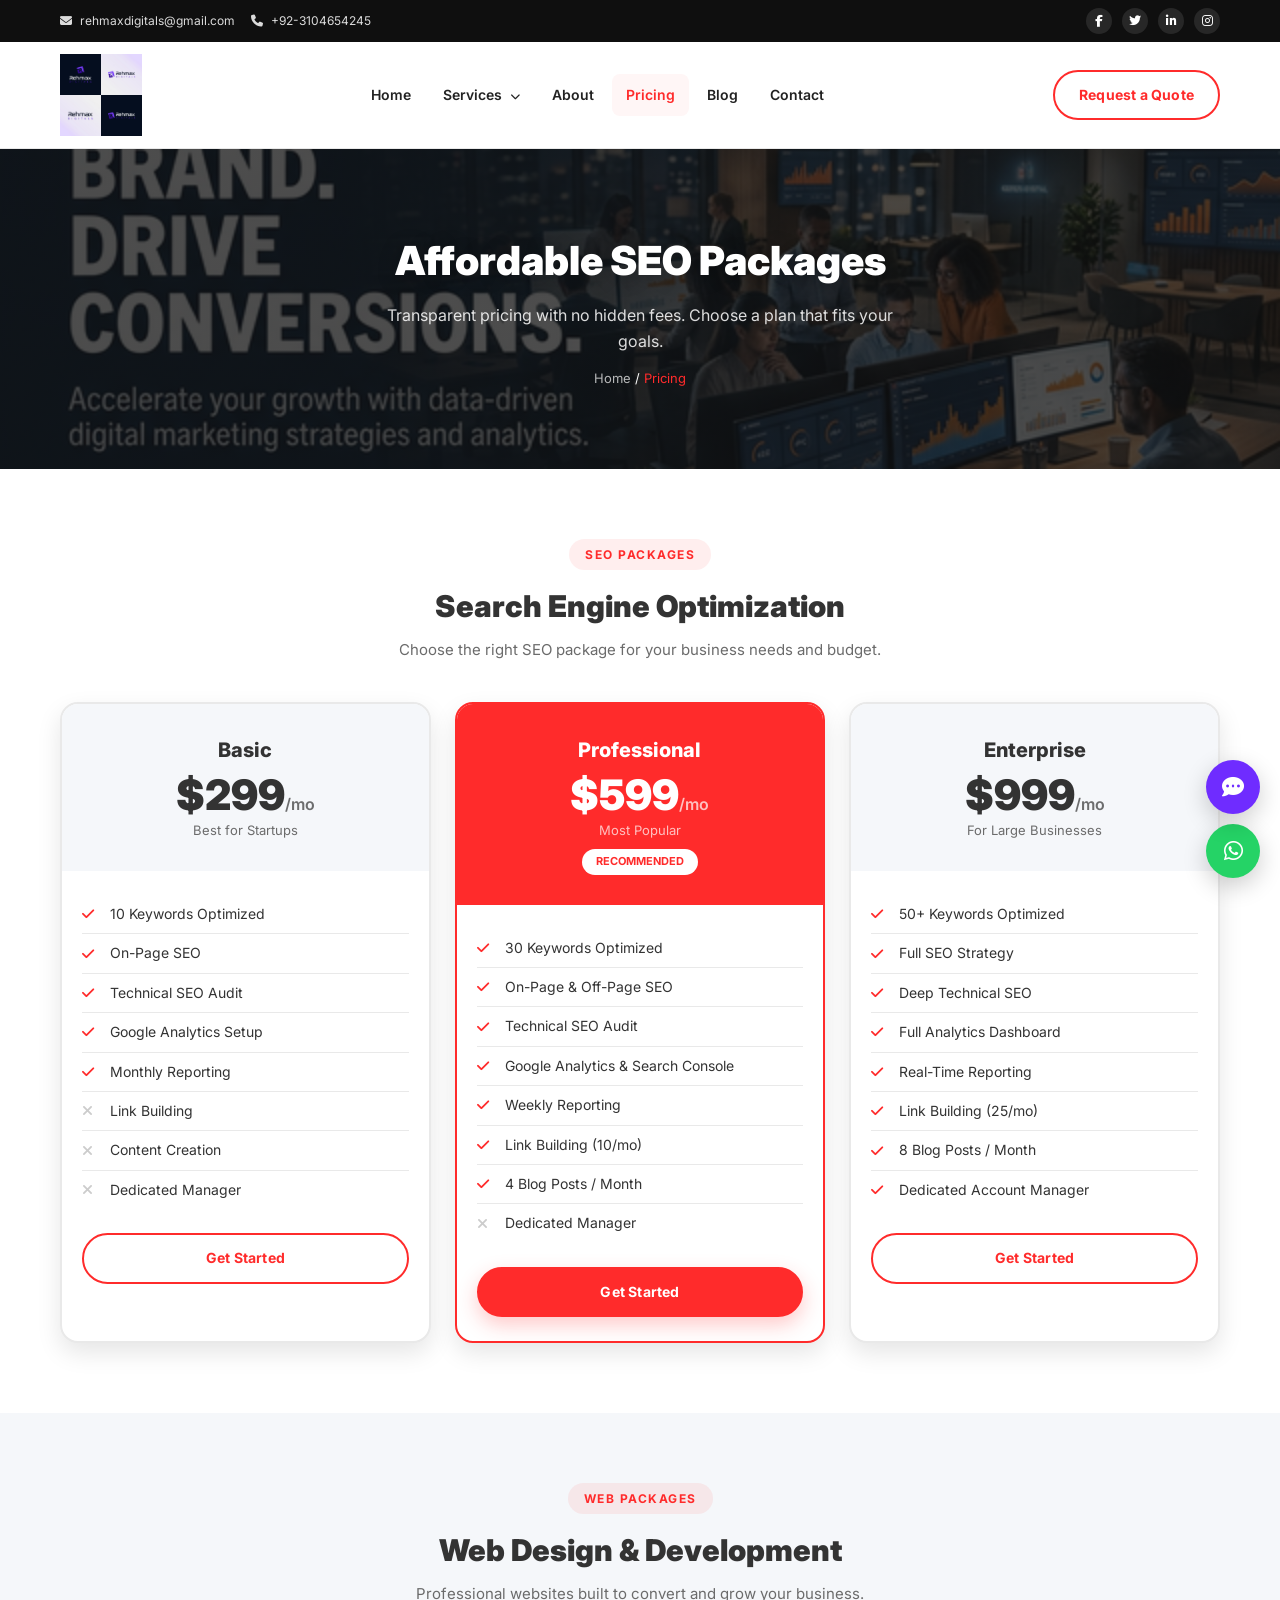
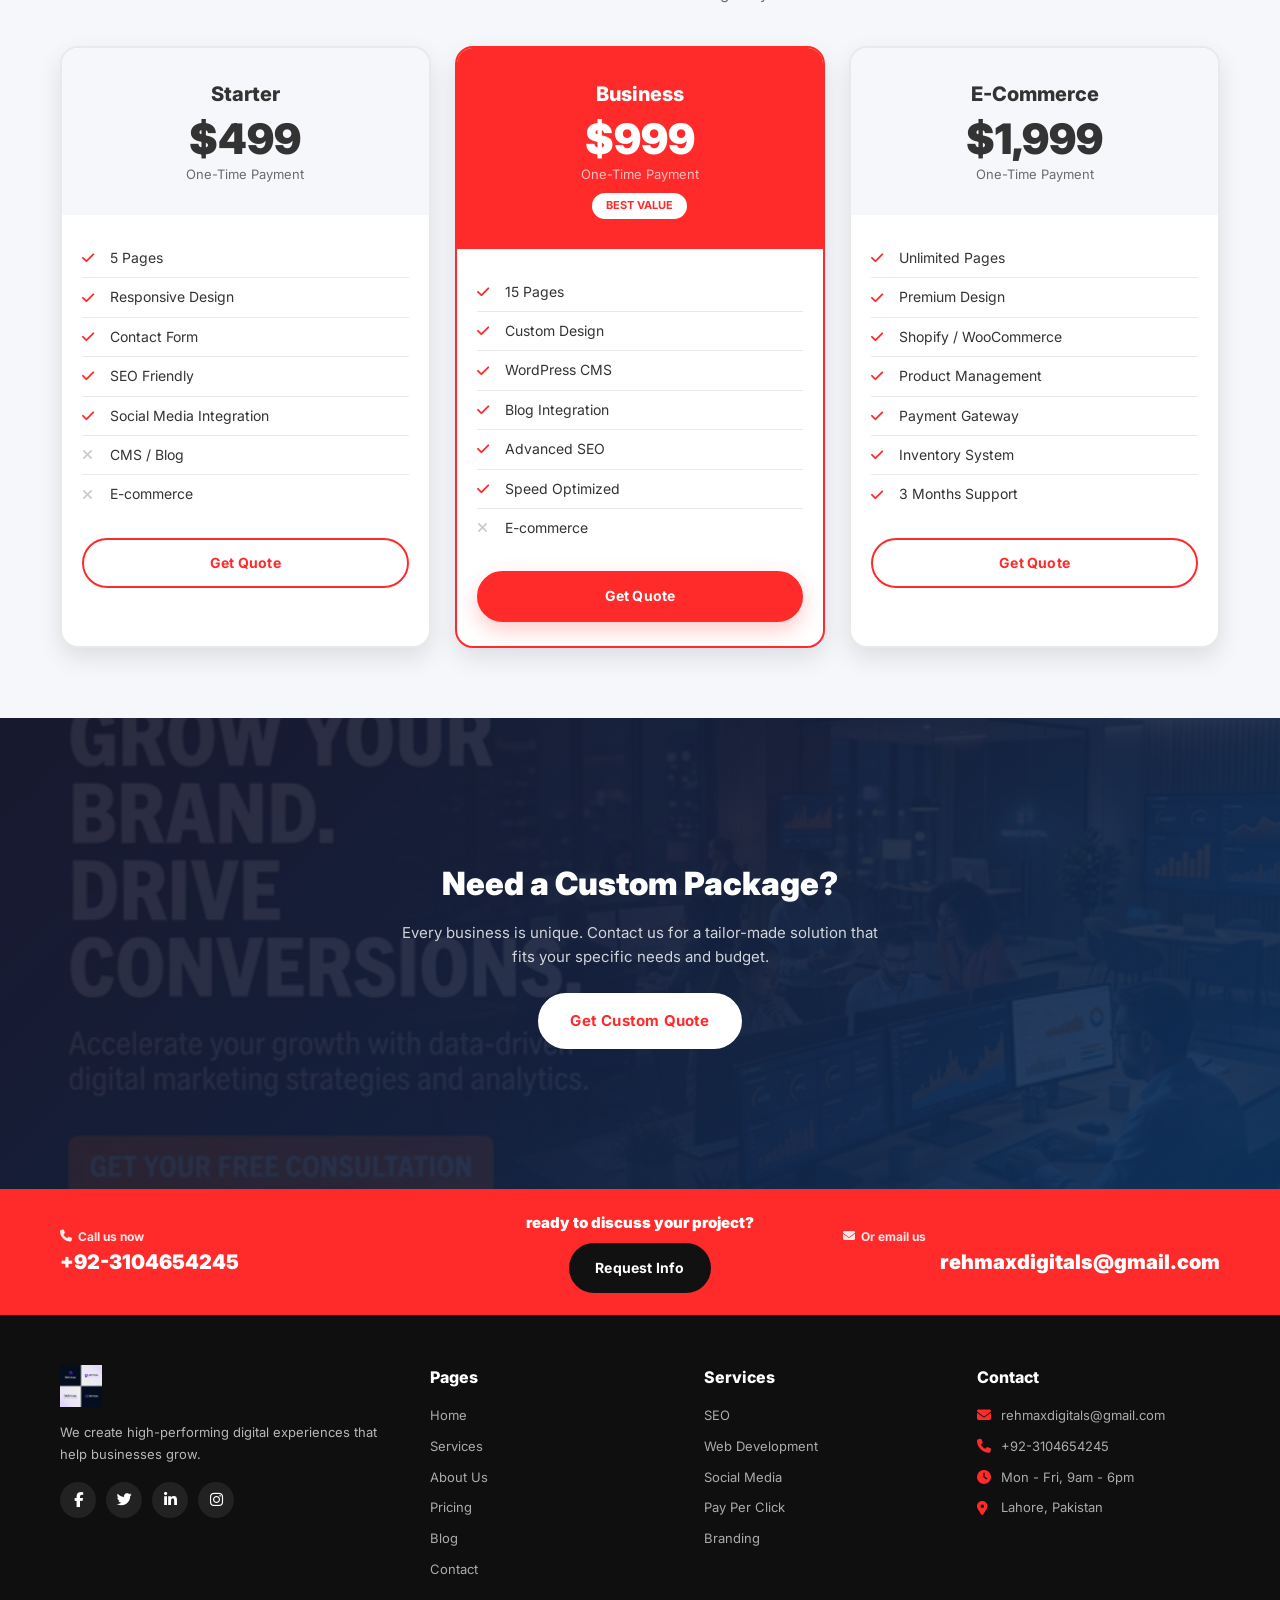
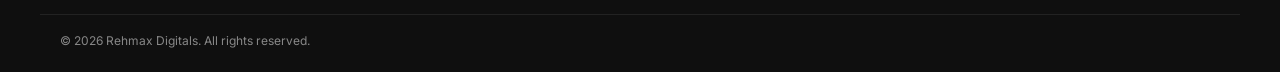
<file: pricing.html>
<!DOCTYPE html>
<html lang="en">

<head>
    <meta charset="UTF-8">
    <meta name="viewport" content="width=device-width, initial-scale=1.0">
    <title>Pricing - Rehmax Digitals</title>
    <meta name="description"
        content="Affordable digital marketing packages. Choose the right SEO, web development, or branding package for your business.">
    <meta name="robots" content="index,follow,max-image-preview:large,max-snippet:-1,max-video-preview:-1">
    <link rel="canonical" href="https://www.rehmaxdigitals.com/pricing.html">

    <meta property="og:type" content="website">
    <meta property="og:site_name" content="Rehmax Digitals">
    <meta property="og:title" content="Pricing - Rehmax Digitals">
    <meta property="og:description" content="Affordable digital marketing packages. Choose the right SEO, web development, or branding package for your business.">
    <meta property="og:url" content="https://www.rehmaxdigitals.com/pricing.html">
    <meta property="og:image" content="https://www.rehmaxdigitals.com/images/Rehmax%20Logo.jpg">

    <meta name="twitter:card" content="summary_large_image">
    <meta name="twitter:title" content="Pricing - Rehmax Digitals">
    <meta name="twitter:description" content="Affordable digital marketing packages. Choose the right SEO, web development, or branding package for your business.">
    <meta name="twitter:image" content="https://www.rehmaxdigitals.com/images/Rehmax%20Logo.jpg">

    <script type="application/ld+json">
        {
            "@context": "https://schema.org",
            "@type": "WebPage",
            "name": "Pricing - Rehmax Digitals",
            "url": "https://www.rehmaxdigitals.com/pricing.html",
            "isPartOf": { "@type": "WebSite", "url": "https://www.rehmaxdigitals.com/" }
        }
    </script>
    <link rel="stylesheet" href="style.css">
    <link rel="preconnect" href="https://fonts.googleapis.com">
    <link rel="preconnect" href="https://fonts.gstatic.com" crossorigin>
    <link href="https://fonts.googleapis.com/css2?family=Inter:wght@300;400;500;600;700;800;900&display=swap"
        rel="stylesheet">
    <link rel="stylesheet" href="https://cdnjs.cloudflare.com/ajax/libs/font-awesome/6.5.0/css/all.min.css">
</head>

<body>
    <div class="topbar">
        <div class="container topbar__inner">
            <div class="topbar__left"><a class="topbar__item" href="mailto:rehmaxdigitals@gmail.com"><i
                        class="fa-solid fa-envelope"></i><span>rehmaxdigitals@gmail.com</span></a><a class="topbar__item"
                    href="tel:+923104654245"><i class="fa-solid fa-phone"></i><span>+92-3104654245</span></a></div>
            <div class="topbar__right"><a class="topbar__social" href="#"><i class="fa-brands fa-facebook-f"></i></a><a
                    class="topbar__social" href="#"><i class="fa-brands fa-twitter"></i></a><a class="topbar__social"
                    href="#"><i class="fa-brands fa-linkedin-in"></i></a><a class="topbar__social" href="#"><i
                        class="fa-brands fa-instagram"></i></a></div>
        </div>
    </div>

    <header class="header" id="siteHeader">
        <div class="container header__inner"><a class="brand" href="index.html"><img src="./images/Rehmax Logo.jpg"
                    alt="Rehmax Digitals" class="brand__logo"></a>
            <nav class="nav" id="navMenu"><a class="nav__link" href="index.html">Home</a>
                <div class="nav__dropdown"><a class="nav__link nav__link--has-child" href="services.html">Services <i
                            class="fa-solid fa-chevron-down nav__chevron"></i></a>
                    <div class="mega-menu">
                        <div class="mega-menu__inner">
                            <div class="mega-menu__col">
                                <div class="mega-menu__heading">Digital Marketing</div><a class="mega-menu__link"
                                    href="services.html#seo">SEO</a><a class="mega-menu__link"
                                    href="services.html#smo">Social Media</a><a class="mega-menu__link"
                                    href="services.html#ppc">Pay Per Click</a>
                            </div>
                            <div class="mega-menu__col">
                                <div class="mega-menu__heading">Development</div><a class="mega-menu__link"
                                    href="services.html#webdev">Web Development</a><a class="mega-menu__link"
                                    href="services.html#ecommerce">Ecommerce</a>
                            </div>
                            <div class="mega-menu__col">
                                <div class="mega-menu__heading">Branding</div><a class="mega-menu__link"
                                    href="services.html#branding">Corporate Branding</a><a class="mega-menu__link"
                                    href="services.html#logo">Logo Design</a>
                            </div>
                            <div class="mega-menu__col mega-menu__col--cta">
                                <div class="mega-menu__heading">Get Started</div>
                                <p class="mega-menu__desc">Ready to grow?</p><a class="btn btn--primary btn--small"
                                    href="contact.html">Get a Quote</a>
                            </div>
                        </div>
                    </div>
                </div><a class="nav__link" href="about.html">About</a><a class="nav__link nav__link--active"
                    href="pricing.html">Pricing</a><a class="nav__link" href="blog.html">Blog</a><a class="nav__link"
                    href="contact.html">Contact</a>
            </nav>
            <div class="header__actions"><a class="btn btn--outline" href="contact.html">Request a Quote</a><button
                    class="nav-toggle" id="navToggle"><span class="bar"></span><span class="bar"></span><span
                        class="bar"></span></button></div>
        </div>
    </header>

    <section class="page-hero">
        <div class="page-hero__bg"
            style="background-image:linear-gradient(rgba(17,17,17,0.75),rgba(17,17,17,0.75)),url('./images/hero-1.png')">
        </div>
        <div class="page-hero__content">
            <h1 class="page-hero__title">Affordable SEO Packages</h1>
            <p class="page-hero__sub">Transparent pricing with no hidden fees. Choose a plan that fits your goals.</p>
            <div class="page-hero__breadcrumb"><a href="index.html">Home</a> / <span>Pricing</span></div>
        </div>
    </section>

    <!-- SEO Packages -->
    <section class="pricing-section">
        <div class="container" style="text-align:center;">
            <span class="section-tag">SEO Packages</span>
            <h2 style="font-size:30px;font-weight:900;margin-bottom:8px;">Search Engine Optimization</h2>
            <p style="color:var(--muted);max-width:500px;margin:0 auto 40px;">Choose the right SEO package for your
                business needs and budget.</p>
            <div class="pricing-grid">
                <div class="pricing-card reveal">
                    <div class="pricing-card__header">
                        <div class="pricing-card__name">Basic</div>
                        <div class="pricing-card__price">$299<span>/mo</span></div>
                        <div class="pricing-card__period">Best for Startups</div>
                    </div>
                    <div class="pricing-card__body">
                        <ul class="pricing-card__features">
                            <li><i class="fa-solid fa-check"></i> 10 Keywords Optimized</li>
                            <li><i class="fa-solid fa-check"></i> On-Page SEO</li>
                            <li><i class="fa-solid fa-check"></i> Technical SEO Audit</li>
                            <li><i class="fa-solid fa-check"></i> Google Analytics Setup</li>
                            <li><i class="fa-solid fa-check"></i> Monthly Reporting</li>
                            <li><i class="fa-solid fa-xmark"></i> Link Building</li>
                            <li><i class="fa-solid fa-xmark"></i> Content Creation</li>
                            <li><i class="fa-solid fa-xmark"></i> Dedicated Manager</li>
                        </ul>
                    </div>
                    <div class="pricing-card__footer">
                        <a class="btn btn--outline" href="contact.html" style="width:100%;justify-content:center;">Get
                            Started</a>
                    </div>
                </div>
                <div class="pricing-card pricing-card--featured reveal">
                    <div class="pricing-card__header">
                        <div class="pricing-card__name">Professional</div>
                        <div class="pricing-card__price">$599<span>/mo</span></div>
                        <div class="pricing-card__period">Most Popular</div>
                        <div class="pricing-card__badge">RECOMMENDED</div>
                    </div>
                    <div class="pricing-card__body">
                        <ul class="pricing-card__features">
                            <li><i class="fa-solid fa-check"></i> 30 Keywords Optimized</li>
                            <li><i class="fa-solid fa-check"></i> On-Page &amp; Off-Page SEO</li>
                            <li><i class="fa-solid fa-check"></i> Technical SEO Audit</li>
                            <li><i class="fa-solid fa-check"></i> Google Analytics &amp; Search Console</li>
                            <li><i class="fa-solid fa-check"></i> Weekly Reporting</li>
                            <li><i class="fa-solid fa-check"></i> Link Building (10/mo)</li>
                            <li><i class="fa-solid fa-check"></i> 4 Blog Posts / Month</li>
                            <li><i class="fa-solid fa-xmark"></i> Dedicated Manager</li>
                        </ul>
                    </div>
                    <div class="pricing-card__footer">
                        <a class="btn btn--primary" href="contact.html" style="width:100%;justify-content:center;">Get
                            Started</a>
                    </div>
                </div>
                <div class="pricing-card reveal">
                    <div class="pricing-card__header">
                        <div class="pricing-card__name">Enterprise</div>
                        <div class="pricing-card__price">$999<span>/mo</span></div>
                        <div class="pricing-card__period">For Large Businesses</div>
                    </div>
                    <div class="pricing-card__body">
                        <ul class="pricing-card__features">
                            <li><i class="fa-solid fa-check"></i> 50+ Keywords Optimized</li>
                            <li><i class="fa-solid fa-check"></i> Full SEO Strategy</li>
                            <li><i class="fa-solid fa-check"></i> Deep Technical SEO</li>
                            <li><i class="fa-solid fa-check"></i> Full Analytics Dashboard</li>
                            <li><i class="fa-solid fa-check"></i> Real-Time Reporting</li>
                            <li><i class="fa-solid fa-check"></i> Link Building (25/mo)</li>
                            <li><i class="fa-solid fa-check"></i> 8 Blog Posts / Month</li>
                            <li><i class="fa-solid fa-check"></i> Dedicated Account Manager</li>
                        </ul>
                    </div>
                    <div class="pricing-card__footer">
                        <a class="btn btn--outline" href="contact.html" style="width:100%;justify-content:center;">Get
                            Started</a>
                    </div>
                </div>
            </div>
        </div>
    </section>

    <!-- Web Development Packages -->
    <section class="pricing-section" style="background:var(--light-gray);">
        <div class="container" style="text-align:center;">
            <span class="section-tag">Web Packages</span>
            <h2 style="font-size:30px;font-weight:900;margin-bottom:8px;">Web Design &amp; Development</h2>
            <p style="color:var(--muted);max-width:500px;margin:0 auto 40px;">Professional websites built to convert and
                grow your business.</p>
            <div class="pricing-grid">
                <div class="pricing-card reveal">
                    <div class="pricing-card__header">
                        <div class="pricing-card__name">Starter</div>
                        <div class="pricing-card__price">$499</div>
                        <div class="pricing-card__period">One-Time Payment</div>
                    </div>
                    <div class="pricing-card__body">
                        <ul class="pricing-card__features">
                            <li><i class="fa-solid fa-check"></i> 5 Pages</li>
                            <li><i class="fa-solid fa-check"></i> Responsive Design</li>
                            <li><i class="fa-solid fa-check"></i> Contact Form</li>
                            <li><i class="fa-solid fa-check"></i> SEO Friendly</li>
                            <li><i class="fa-solid fa-check"></i> Social Media Integration</li>
                            <li><i class="fa-solid fa-xmark"></i> CMS / Blog</li>
                            <li><i class="fa-solid fa-xmark"></i> E-commerce</li>
                        </ul>
                    </div>
                    <div class="pricing-card__footer"><a class="btn btn--outline" href="contact.html"
                            style="width:100%;justify-content:center;">Get Quote</a></div>
                </div>
                <div class="pricing-card pricing-card--featured reveal">
                    <div class="pricing-card__header">
                        <div class="pricing-card__name">Business</div>
                        <div class="pricing-card__price">$999</div>
                        <div class="pricing-card__period">One-Time Payment</div>
                        <div class="pricing-card__badge">BEST VALUE</div>
                    </div>
                    <div class="pricing-card__body">
                        <ul class="pricing-card__features">
                            <li><i class="fa-solid fa-check"></i> 15 Pages</li>
                            <li><i class="fa-solid fa-check"></i> Custom Design</li>
                            <li><i class="fa-solid fa-check"></i> WordPress CMS</li>
                            <li><i class="fa-solid fa-check"></i> Blog Integration</li>
                            <li><i class="fa-solid fa-check"></i> Advanced SEO</li>
                            <li><i class="fa-solid fa-check"></i> Speed Optimized</li>
                            <li><i class="fa-solid fa-xmark"></i> E-commerce</li>
                        </ul>
                    </div>
                    <div class="pricing-card__footer"><a class="btn btn--primary" href="contact.html"
                            style="width:100%;justify-content:center;">Get Quote</a></div>
                </div>
                <div class="pricing-card reveal">
                    <div class="pricing-card__header">
                        <div class="pricing-card__name">E-Commerce</div>
                        <div class="pricing-card__price">$1,999</div>
                        <div class="pricing-card__period">One-Time Payment</div>
                    </div>
                    <div class="pricing-card__body">
                        <ul class="pricing-card__features">
                            <li><i class="fa-solid fa-check"></i> Unlimited Pages</li>
                            <li><i class="fa-solid fa-check"></i> Premium Design</li>
                            <li><i class="fa-solid fa-check"></i> Shopify / WooCommerce</li>
                            <li><i class="fa-solid fa-check"></i> Product Management</li>
                            <li><i class="fa-solid fa-check"></i> Payment Gateway</li>
                            <li><i class="fa-solid fa-check"></i> Inventory System</li>
                            <li><i class="fa-solid fa-check"></i> 3 Months Support</li>
                        </ul>
                    </div>
                    <div class="pricing-card__footer"><a class="btn btn--outline" href="contact.html"
                            style="width:100%;justify-content:center;">Get Quote</a></div>
                </div>
            </div>
        </div>
    </section>

    <!-- Custom Quote CTA -->
    <section class="cta-banner">
        <div class="cta-banner__overlay"></div>
        <div class="container" style="position:relative;z-index:1;text-align:center;padding:60px 20px;">
            <h2 style="font-size:32px;font-weight:900;color:#fff;margin-bottom:12px;">Need a Custom Package?</h2>
            <p style="color:rgba(255,255,255,0.8);max-width:500px;margin:0 auto 24px;">Every business is unique. Contact
                us for a tailor-made solution that fits your specific needs and budget.</p>
            <a class="btn btn--white btn--lg" href="contact.html">Get Custom Quote</a>
        </div>
    </section>

    <!-- Final CTA -->
    <section class="final-cta">
        <div class="container final-cta__inner">
            <div class="final-cta__left">
                <div class="final-cta__small"><i class="fa-solid fa-phone"></i> Call us now</div>
                <div class="final-cta__big">+92-3104654245</div>
            </div>
            <div class="final-cta__center">
                <div class="final-cta__question">ready to discuss your project?</div><a class="btn btn--dark"
                    href="contact.html">Request Info</a>
            </div>
            <div class="final-cta__right">
                <div class="final-cta__small"><i class="fa-solid fa-envelope"></i> Or email us</div>
                <div class="final-cta__big">rehmaxdigitals@gmail.com</div>
            </div>
        </div>
    </section>

    <footer class="footer">
        <div class="container footer__grid">
            <div class="footer__brand"><img src="./images/Rehmax Logo.jpg" alt="Rehmax Digitals" class="footer__logo">
                <p class="footer__text">We create high-performing digital experiences that help businesses grow.</p>
                <div class="footer__socials"><a class="footer__social-link" href="#"><i
                            class="fa-brands fa-facebook-f"></i></a><a class="footer__social-link" href="#"><i
                            class="fa-brands fa-twitter"></i></a><a class="footer__social-link" href="#"><i
                            class="fa-brands fa-linkedin-in"></i></a><a class="footer__social-link" href="#"><i
                            class="fa-brands fa-instagram"></i></a></div>
            </div>
            <div class="footer__col">
                <div class="footer__title">Pages</div><a class="footer__link" href="index.html">Home</a><a
                    class="footer__link" href="services.html">Services</a><a class="footer__link"
                    href="about.html">About Us</a><a class="footer__link" href="pricing.html">Pricing</a><a
                    class="footer__link" href="blog.html">Blog</a><a class="footer__link"
                    href="contact.html">Contact</a>
            </div>
            <div class="footer__col">
                <div class="footer__title">Services</div><a class="footer__link" href="services.html#seo">SEO</a><a
                    class="footer__link" href="services.html#webdev">Web Development</a><a class="footer__link"
                    href="services.html#smo">Social Media</a><a class="footer__link" href="services.html#ppc">Pay Per
                    Click</a><a class="footer__link" href="services.html#branding">Branding</a>
            </div>
            <div class="footer__col">
                <div class="footer__title">Contact</div>
                <div class="footer__contact-item"><i class="fa-solid fa-envelope"></i> rehmaxdigitals@gmail.com</div>
                <div class="footer__contact-item"><i class="fa-solid fa-phone"></i> +92-3104654245</div>
                <div class="footer__contact-item"><i class="fa-solid fa-clock"></i> Mon - Fri, 9am - 6pm</div>
                <div class="footer__contact-item"><i class="fa-solid fa-location-dot"></i> Lahore, Pakistan</div>
            </div>
        </div>
        <div class="container footer__bottom">&copy; 2026 Rehmax Digitals. All rights reserved.</div>
    </footer>

    <a class="float float--whatsapp" href="https://wa.me/923104654245" target="_blank"><i
            class="fa-brands fa-whatsapp"></i></a>
    <button class="float float--chat" id="chatToggle"><i class="fa-solid fa-comment-dots"></i></button>
    <div class="chat" id="chatWidget" aria-hidden="true">
        <div class="chat__head">
            <div class="chat__title">Need help?</div><button class="chat__close" id="chatClose"><i
                    class="fa-solid fa-xmark"></i></button>
        </div>

        <div class="chat__body">
            <div class="chat__msg">Hi! How can we help?</div>
        </div>
        <div class="chat__foot"><input class="chat__input" type="text" placeholder="Type a message..."><button
                class="chat__send"><i class="fa-solid fa-paper-plane"></i></button></div>
    </div>

    <script type="text/javascript">
        var Tawk_API = Tawk_API || {}, Tawk_LoadStart = new Date();
        (function () {
            var s1 = document.createElement("script"), s0 = document.getElementsByTagName("script")[0];
            s1.async = true;
            s1.src = 'https://embed.tawk.to/69a57a1b2f01051c35610677/1jin69vka';
            s1.charset = 'UTF-8';
            s1.setAttribute('crossorigin', '*');
            s0.parentNode.insertBefore(s1, s0);
        })();
    </script>

    <script src="script.js"></script>
</body>

</html>
</file>
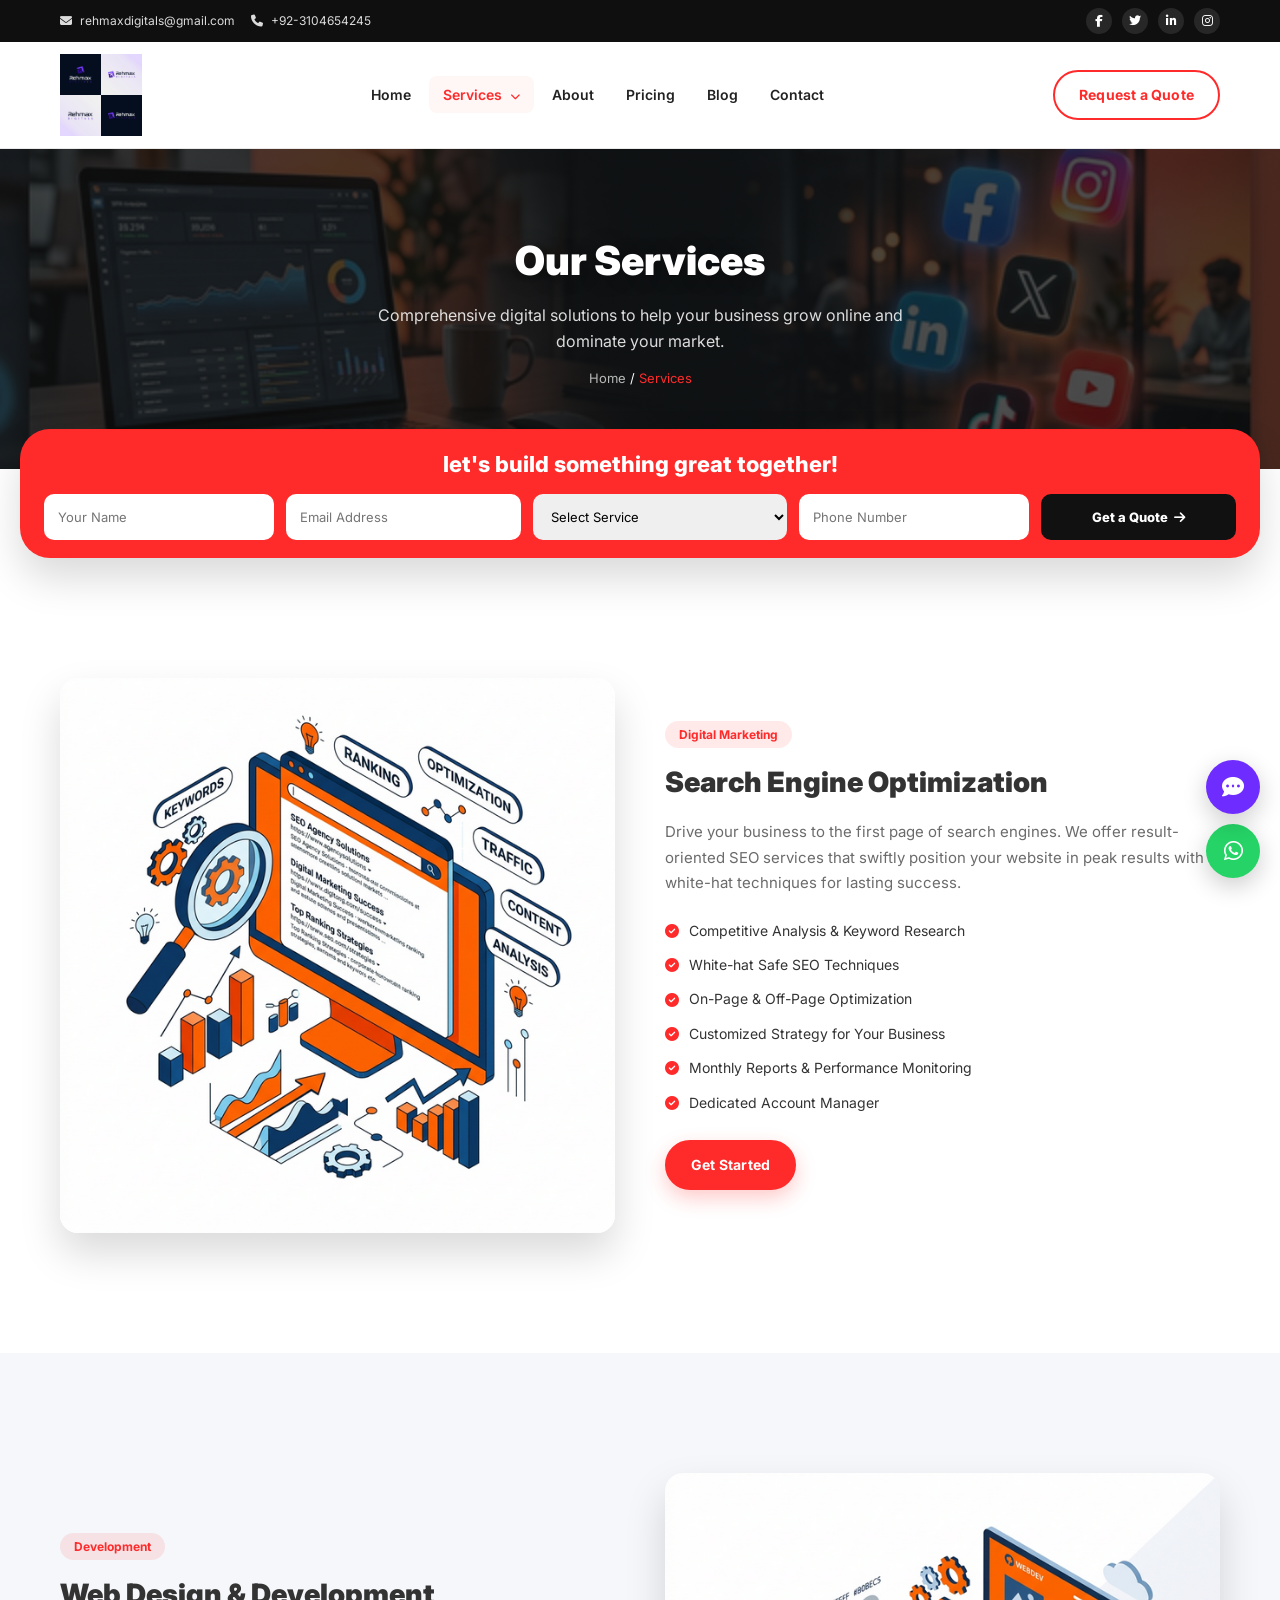
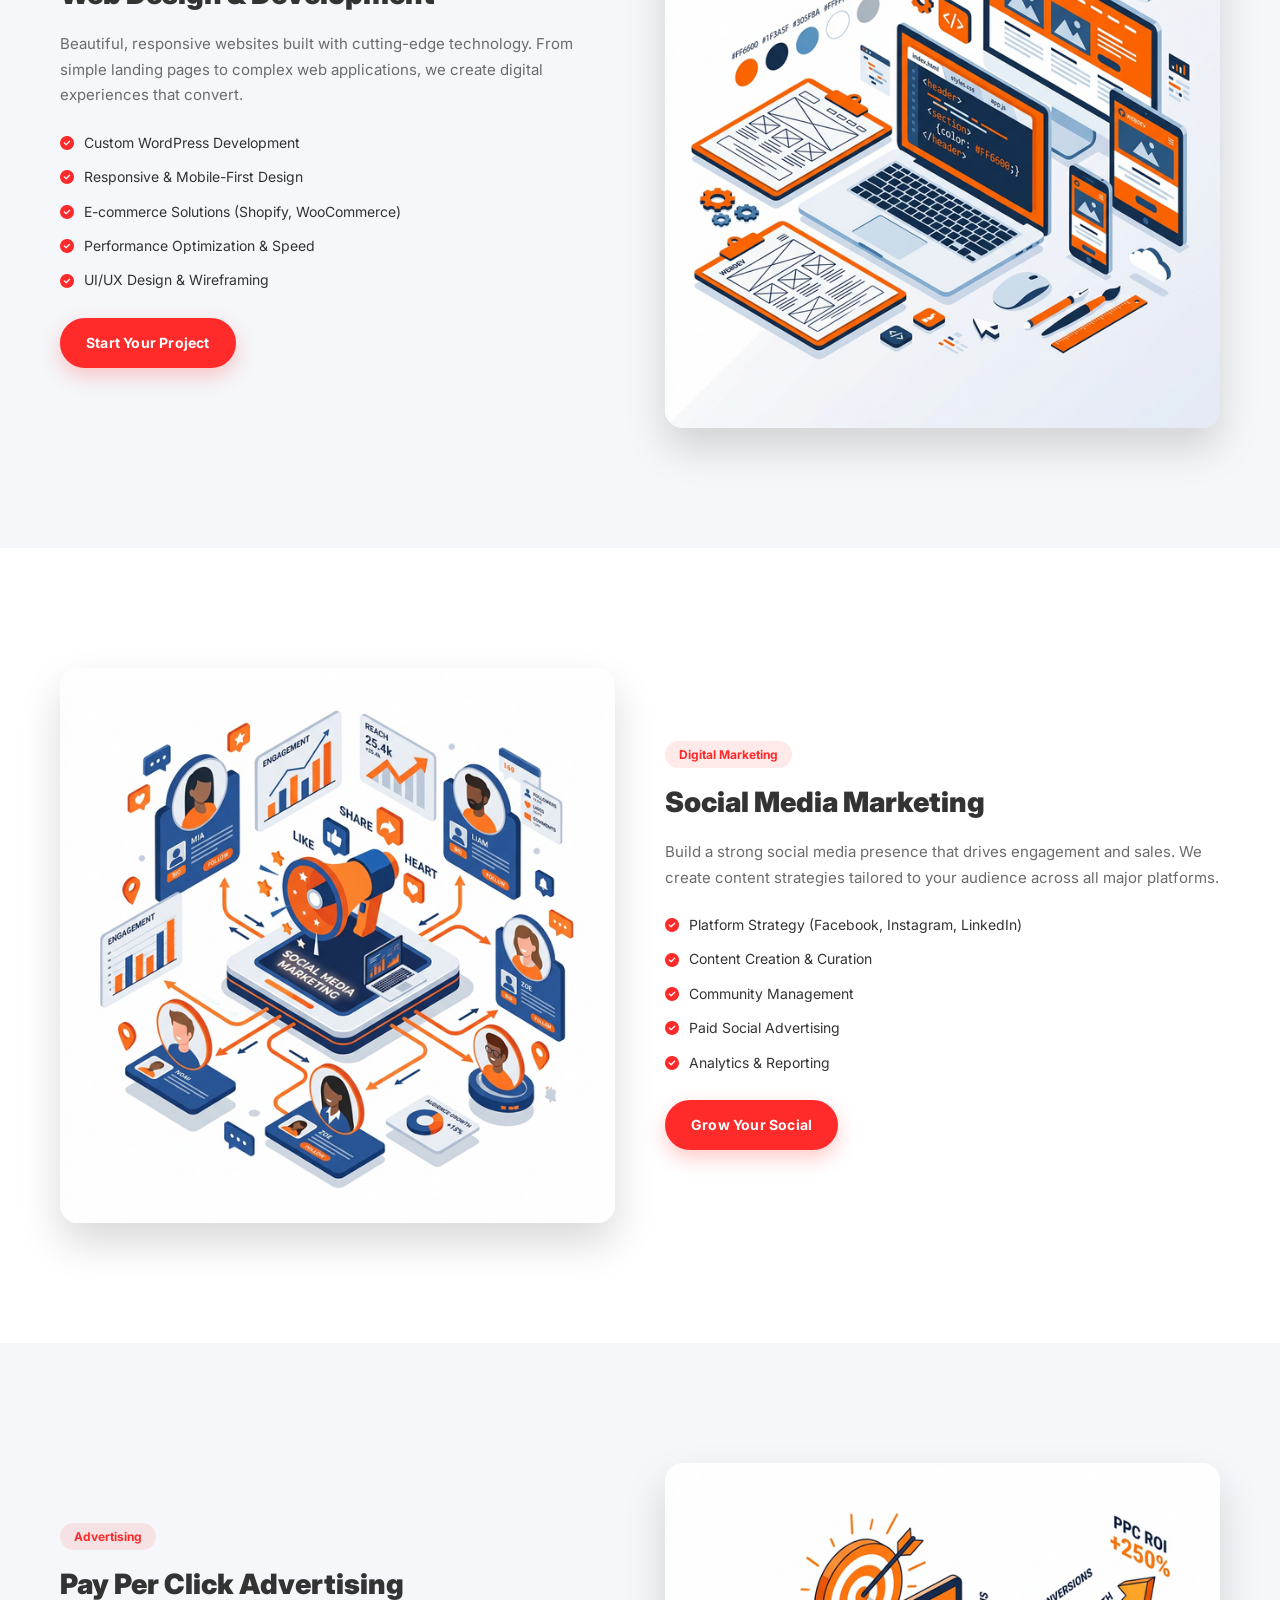
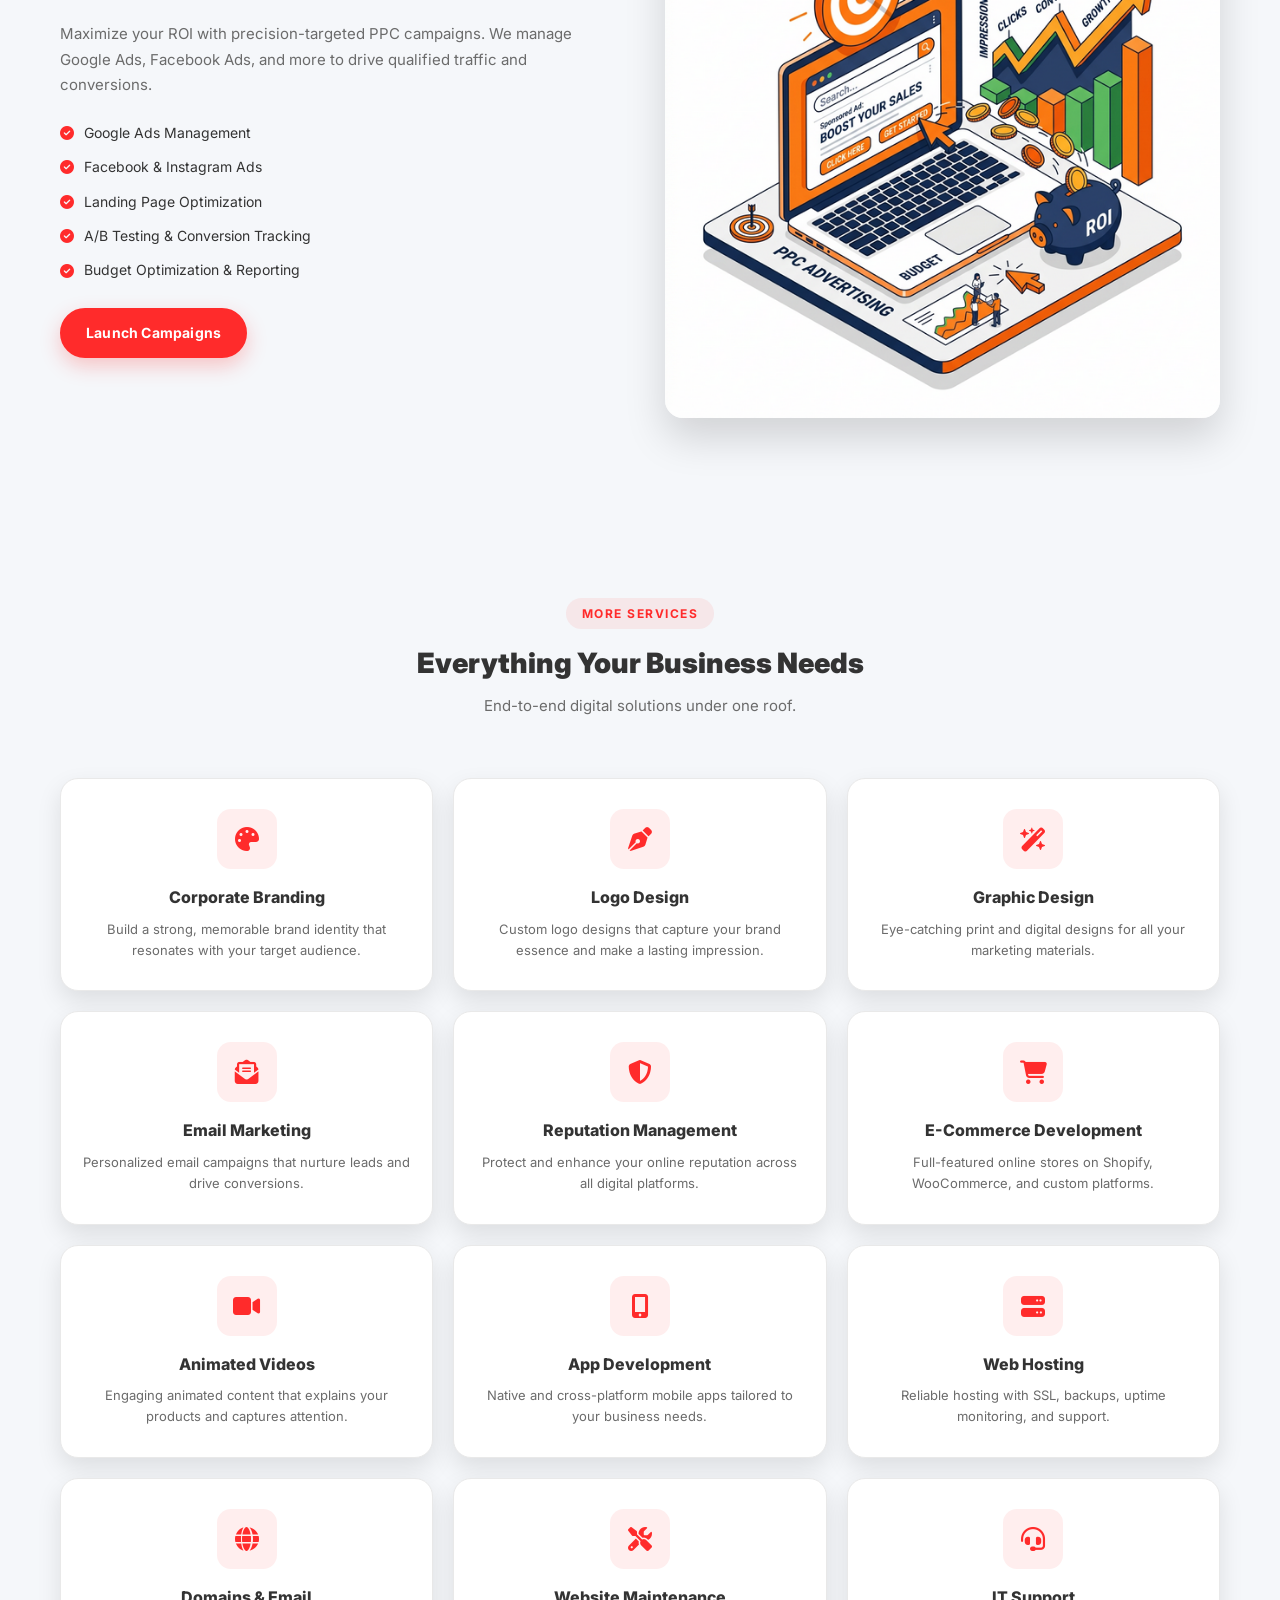
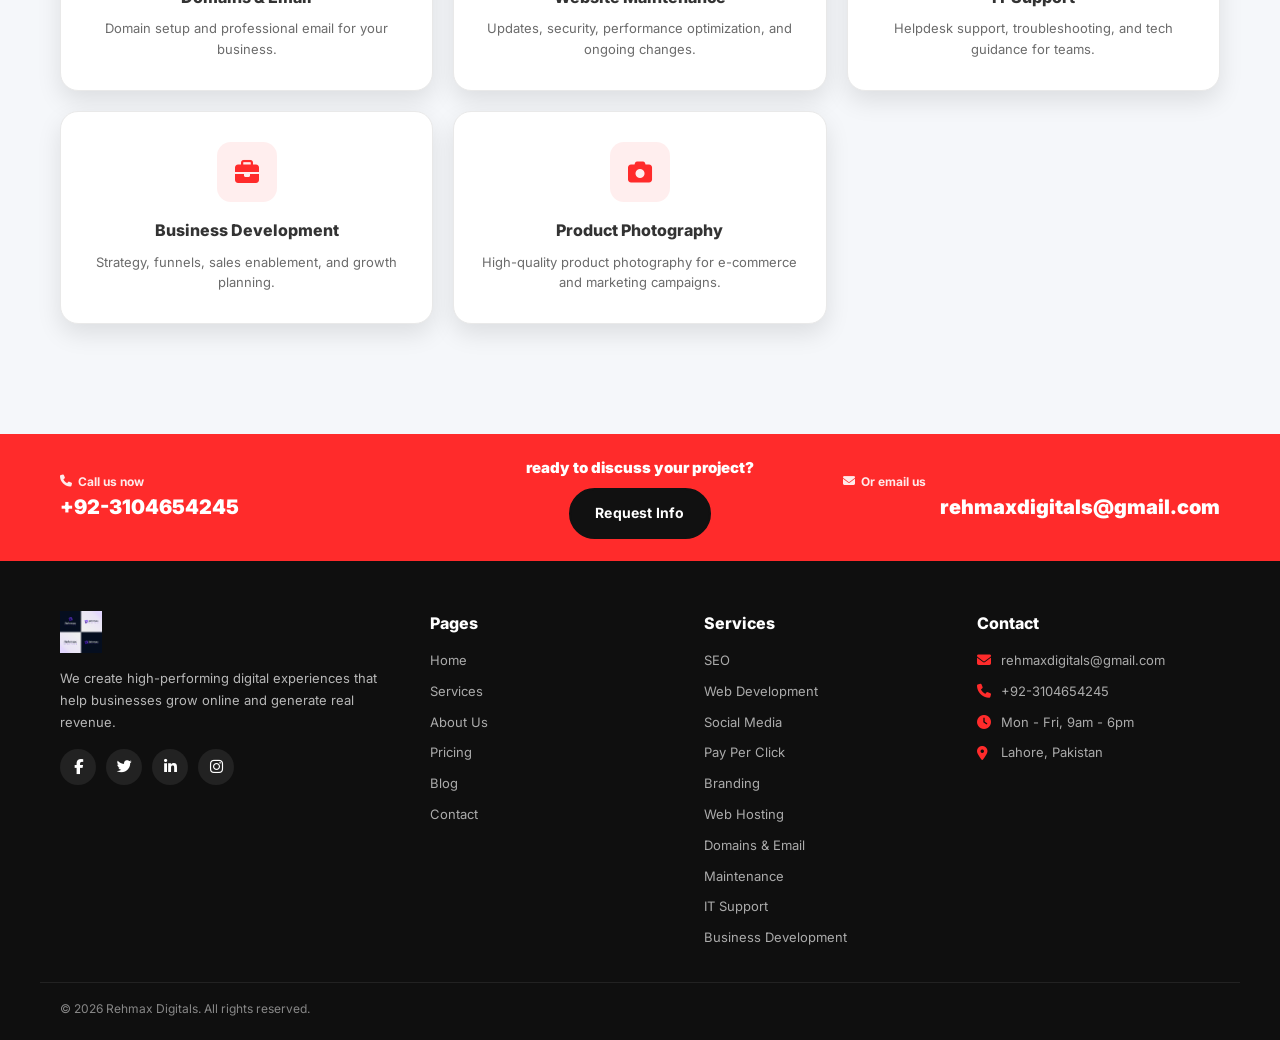
<file: services.html>
<!DOCTYPE html>
<html lang="en">

<head>
    <meta charset="UTF-8">
    <meta name="viewport" content="width=device-width, initial-scale=1.0">
    <title>Our Services - Rehmax Digitals</title>
    <meta name="description"
        content="Explore our comprehensive digital marketing services including SEO, web development, social media, PPC, branding, and more.">
    <meta name="robots" content="index,follow,max-image-preview:large,max-snippet:-1,max-video-preview:-1">
    <link rel="canonical" href="https://www.rehmaxdigitals.com/services.html">

    <meta property="og:type" content="website">
    <meta property="og:site_name" content="Rehmax Digitals">
    <meta property="og:title" content="Our Services - Rehmax Digitals">
    <meta property="og:description" content="Explore our comprehensive digital marketing services including SEO, web development, social media, PPC, branding, and more.">
    <meta property="og:url" content="https://www.rehmaxdigitals.com/services.html">
    <meta property="og:image" content="https://www.rehmaxdigitals.com/images/Rehmax%20Logo.jpg">

    <meta name="twitter:card" content="summary_large_image">
    <meta name="twitter:title" content="Our Services - Rehmax Digitals">
    <meta name="twitter:description" content="Explore our comprehensive digital marketing services including SEO, web development, social media, PPC, branding, and more.">
    <meta name="twitter:image" content="https://www.rehmaxdigitals.com/images/Rehmax%20Logo.jpg">

    <script type="application/ld+json">
        {
            "@context": "https://schema.org",
            "@type": "WebPage",
            "name": "Our Services - Rehmax Digitals",
            "url": "https://www.rehmaxdigitals.com/services.html",
            "isPartOf": { "@type": "WebSite", "url": "https://www.rehmaxdigitals.com/" }
        }
    </script>
    <link rel="stylesheet" href="style.css">
    <link rel="preconnect" href="https://fonts.googleapis.com">
    <link rel="preconnect" href="https://fonts.gstatic.com" crossorigin>
    <link href="https://fonts.googleapis.com/css2?family=Inter:wght@300;400;500;600;700;800;900&display=swap"
        rel="stylesheet">
    <link rel="stylesheet" href="https://cdnjs.cloudflare.com/ajax/libs/font-awesome/6.5.0/css/all.min.css">
</head>

<body>
    <!-- Top Bar -->
    <div class="topbar">
        <div class="container topbar__inner">
            <div class="topbar__left">
                <a class="topbar__item" href="mailto:rehmaxdigitals@gmail.com"><i
                        class="fa-solid fa-envelope"></i><span>rehmaxdigitals@gmail.com</span></a>
                <a class="topbar__item" href="tel:+923104654245"><i
                        class="fa-solid fa-phone"></i><span>+92-3104654245</span></a>
            </div>
            <div class="topbar__right">
                <a class="topbar__social" href="#"><i class="fa-brands fa-facebook-f"></i></a>
                <a class="topbar__social" href="#"><i class="fa-brands fa-twitter"></i></a>
                <a class="topbar__social" href="#"><i class="fa-brands fa-linkedin-in"></i></a>
                <a class="topbar__social" href="#"><i class="fa-brands fa-instagram"></i></a>
            </div>
        </div>
    </div>

    <!-- Header -->
    <header class="header" id="siteHeader">
        <div class="container header__inner">
            <a class="brand" href="index.html"><img src="./images/Rehmax Logo.jpg" alt="Rehmax Digitals"
                    class="brand__logo"></a>
            <nav class="nav" id="navMenu">
                <a class="nav__link" href="index.html">Home</a>
                <div class="nav__dropdown">
                    <a class="nav__link nav__link--has-child nav__link--active" href="services.html">Services <i
                            class="fa-solid fa-chevron-down nav__chevron"></i></a>
                    <div class="mega-menu">
                        <div class="mega-menu__inner">
                            <div class="mega-menu__col">
                                <div class="mega-menu__heading">Digital Marketing</div>
                                <a class="mega-menu__link" href="#seo">Search Engine Optimization</a>
                                <a class="mega-menu__link" href="#smo">Social Media Optimization</a>
                                <a class="mega-menu__link" href="#ppc">Pay Per Click</a>
                                <a class="mega-menu__link" href="#email">Email Marketing</a>
                                <a class="mega-menu__link" href="#reputation">Reputation Management</a>
                            </div>
                            <div class="mega-menu__col">
                                <div class="mega-menu__heading">Development</div>
                                <a class="mega-menu__link" href="#webdev">Web Development</a>
                                <a class="mega-menu__link" href="#ecommerce">Ecommerce Development</a>
                                <a class="mega-menu__link" href="#app">App Development</a>
                                <a class="mega-menu__link" href="#hosting">Web Hosting</a>
                                <a class="mega-menu__link" href="#maintenance">Website Maintenance</a>
                            </div>
                            <div class="mega-menu__col">
                                <div class="mega-menu__heading">Branding &amp; Design</div>
                                <a class="mega-menu__link" href="#branding">Corporate Branding</a>
                                <a class="mega-menu__link" href="#logo">Logo Design</a>
                                <a class="mega-menu__link" href="#graphic">Graphic Design</a>
                                <a class="mega-menu__link" href="#video">Animated Videos</a>
                            </div>
                            <div class="mega-menu__col">
                                <div class="mega-menu__heading">Tech &amp; Growth</div>
                                <a class="mega-menu__link" href="#domains">Domains &amp; Email</a>
                                <a class="mega-menu__link" href="#it">IT Support</a>
                                <a class="mega-menu__link" href="#business">Business Development</a>
                            </div>
                            <div class="mega-menu__col mega-menu__col--cta">
                                <div class="mega-menu__heading">Get Started</div>
                                <p class="mega-menu__desc">Ready to grow your business? Let's discuss your project
                                    today.</p>
                                <a class="btn btn--primary btn--small" href="contact.html">Request a Quote</a>
                            </div>
                        </div>
                    </div>
                </div>
                <a class="nav__link" href="about.html">About</a>
                <a class="nav__link" href="pricing.html">Pricing</a>
                <a class="nav__link" href="blog.html">Blog</a>
                <a class="nav__link" href="contact.html">Contact</a>
            </nav>
            <div class="header__actions">
                <a class="btn btn--outline" href="contact.html">Request a Quote</a>
                <button class="nav-toggle" id="navToggle" aria-label="Open menu"><span class="bar"></span><span
                        class="bar"></span><span class="bar"></span></button>
            </div>
        </div>
    </header>

    <!-- Page Hero -->
    <section class="page-hero">
        <div class="page-hero__bg"
            style="background-image:linear-gradient(rgba(17,17,17,0.75),rgba(17,17,17,0.75)),url('./images/hero-2.png')">
        </div>
        <div class="page-hero__content">
            <h1 class="page-hero__title">Our Services</h1>
            <p class="page-hero__sub">Comprehensive digital solutions to help your business grow online and dominate
                your market.</p>
            <div class="page-hero__breadcrumb"><a href="index.html">Home</a> / <span>Services</span></div>
        </div>
    </section>

    <!-- Lead Strip -->
    <section class="lead-strip">
        <div class="container">
            <div class="lead-strip__card">
                <div class="lead-strip__title">let's build something great together!</div>
                <form class="lead-strip__form" id="leadForm">
                    <input class="lead-strip__input" type="text" name="name" placeholder="Your Name" required>
                    <input class="lead-strip__input" type="email" name="email" placeholder="Email Address" required>
                    <select class="lead-strip__input" name="service">
                        <option value="">Select Service</option>
                        <option value="seo">SEO</option>
                        <option value="web">Web Development</option>
                        <option value="marketing">Digital Marketing</option>
                        <option value="branding">Branding</option>
                    </select>
                    <input class="lead-strip__input" type="tel" name="phone" placeholder="Phone Number">
                    <button class="lead-strip__btn" type="submit">Get a Quote <i
                            class="fa-solid fa-arrow-right"></i></button>
                </form>
            </div>
        </div>
    </section>

    <!-- SEO Service -->
    <section class="svc-section" id="seo">
        <div class="container">
            <div class="svc-detail reveal">
                <div class="svc-detail__img"><img src="./images/seo-service.png" alt="SEO Services"></div>
                <div>
                    <span class="svc-detail__tag">Digital Marketing</span>
                    <h2 class="svc-detail__title">Search Engine Optimization</h2>
                    <p class="svc-detail__text">Drive your business to the first page of search engines. We offer
                        result-oriented SEO services that swiftly position your website in peak results with white-hat
                        techniques for lasting success.</p>
                    <ul class="svc-detail__features">
                        <li><i class="fa-solid fa-check-circle"></i> Competitive Analysis &amp; Keyword Research</li>
                        <li><i class="fa-solid fa-check-circle"></i> White-hat Safe SEO Techniques</li>
                        <li><i class="fa-solid fa-check-circle"></i> On-Page &amp; Off-Page Optimization</li>
                        <li><i class="fa-solid fa-check-circle"></i> Customized Strategy for Your Business</li>
                        <li><i class="fa-solid fa-check-circle"></i> Monthly Reports &amp; Performance Monitoring</li>
                        <li><i class="fa-solid fa-check-circle"></i> Dedicated Account Manager</li>
                    </ul>
                    <a class="btn btn--primary" href="contact.html">Get Started</a>
                </div>
            </div>
        </div>
    </section>

    <!-- Web Development -->
    <section class="svc-section" id="webdev">
        <div class="container">
            <div class="svc-detail svc-detail--reverse reveal">
                <div class="svc-detail__img"><img src="./images/web-design-service.png" alt="Web Development"></div>
                <div>
                    <span class="svc-detail__tag">Development</span>
                    <h2 class="svc-detail__title">Web Design &amp; Development</h2>
                    <p class="svc-detail__text">Beautiful, responsive websites built with cutting-edge technology. From
                        simple landing pages to complex web applications, we create digital experiences that convert.
                    </p>
                    <ul class="svc-detail__features">
                        <li><i class="fa-solid fa-check-circle"></i> Custom WordPress Development</li>
                        <li><i class="fa-solid fa-check-circle"></i> Responsive &amp; Mobile-First Design</li>
                        <li><i class="fa-solid fa-check-circle"></i> E-commerce Solutions (Shopify, WooCommerce)</li>
                        <li><i class="fa-solid fa-check-circle"></i> Performance Optimization &amp; Speed</li>
                        <li><i class="fa-solid fa-check-circle"></i> UI/UX Design &amp; Wireframing</li>
                    </ul>
                    <a class="btn btn--primary" href="contact.html">Start Your Project</a>
                </div>
            </div>
        </div>
    </section>

    <!-- Social Media -->
    <section class="svc-section" id="smo">
        <div class="container">
            <div class="svc-detail reveal">
                <div class="svc-detail__img"><img src="./images/social-media-service.png" alt="Social Media Marketing">
                </div>
                <div>
                    <span class="svc-detail__tag">Digital Marketing</span>
                    <h2 class="svc-detail__title">Social Media Marketing</h2>
                    <p class="svc-detail__text">Build a strong social media presence that drives engagement and sales.
                        We create content strategies tailored to your audience across all major platforms.</p>
                    <ul class="svc-detail__features">
                        <li><i class="fa-solid fa-check-circle"></i> Platform Strategy (Facebook, Instagram, LinkedIn)
                        </li>
                        <li><i class="fa-solid fa-check-circle"></i> Content Creation &amp; Curation</li>
                        <li><i class="fa-solid fa-check-circle"></i> Community Management</li>
                        <li><i class="fa-solid fa-check-circle"></i> Paid Social Advertising</li>
                        <li><i class="fa-solid fa-check-circle"></i> Analytics &amp; Reporting</li>
                    </ul>
                    <a class="btn btn--primary" href="contact.html">Grow Your Social</a>
                </div>
            </div>
        </div>
    </section>

    <!-- PPC -->
    <section class="svc-section" id="ppc">
        <div class="container">
            <div class="svc-detail svc-detail--reverse reveal">
                <div class="svc-detail__img"><img src="./images/ppc-service.png" alt="Pay Per Click"></div>
                <div>
                    <span class="svc-detail__tag">Advertising</span>
                    <h2 class="svc-detail__title">Pay Per Click Advertising</h2>
                    <p class="svc-detail__text">Maximize your ROI with precision-targeted PPC campaigns. We manage
                        Google Ads, Facebook Ads, and more to drive qualified traffic and conversions.</p>
                    <ul class="svc-detail__features">
                        <li><i class="fa-solid fa-check-circle"></i> Google Ads Management</li>
                        <li><i class="fa-solid fa-check-circle"></i> Facebook &amp; Instagram Ads</li>
                        <li><i class="fa-solid fa-check-circle"></i> Landing Page Optimization</li>
                        <li><i class="fa-solid fa-check-circle"></i> A/B Testing &amp; Conversion Tracking</li>
                        <li><i class="fa-solid fa-check-circle"></i> Budget Optimization &amp; Reporting</li>
                    </ul>
                    <a class="btn btn--primary" href="contact.html">Launch Campaigns</a>
                </div>
            </div>
        </div>
    </section>

    <!-- More Services Feature Grid -->
    <section style="padding:0 0 60px;background:var(--light-gray)">
        <div class="container">
            <div style="text-align:center;padding-top:60px;margin-bottom:10px;">
                <span class="section-tag">More Services</span>
                <h2 style="font-size:28px;font-weight:900;margin-bottom:8px;">Everything Your Business Needs</h2>
                <p style="color:var(--muted);max-width:500px;margin:0 auto;">End-to-end digital solutions under one
                    roof.</p>
            </div>
            <div class="feature-grid" id="branding">
                <div class="feature-card reveal">
                    <div class="feature-card__icon"><i class="fa-solid fa-palette"></i></div>
                    <h3 class="feature-card__title">Corporate Branding</h3>
                    <p class="feature-card__text">Build a strong, memorable brand identity that resonates with your
                        target audience.</p>
                </div>
                <div class="feature-card reveal" id="logo">
                    <div class="feature-card__icon"><i class="fa-solid fa-pen-nib"></i></div>
                    <h3 class="feature-card__title">Logo Design</h3>
                    <p class="feature-card__text">Custom logo designs that capture your brand essence and make a lasting
                        impression.</p>
                </div>
                <div class="feature-card reveal" id="graphic">
                    <div class="feature-card__icon"><i class="fa-solid fa-wand-magic-sparkles"></i></div>
                    <h3 class="feature-card__title">Graphic Design</h3>
                    <p class="feature-card__text">Eye-catching print and digital designs for all your marketing
                        materials.</p>
                </div>
                <div class="feature-card reveal" id="email">
                    <div class="feature-card__icon"><i class="fa-solid fa-envelope-open-text"></i></div>
                    <h3 class="feature-card__title">Email Marketing</h3>
                    <p class="feature-card__text">Personalized email campaigns that nurture leads and drive conversions.
                    </p>
                </div>
                <div class="feature-card reveal" id="reputation">
                    <div class="feature-card__icon"><i class="fa-solid fa-shield-halved"></i></div>
                    <h3 class="feature-card__title">Reputation Management</h3>
                    <p class="feature-card__text">Protect and enhance your online reputation across all digital
                        platforms.</p>
                </div>
                <div class="feature-card reveal" id="ecommerce">
                    <div class="feature-card__icon"><i class="fa-solid fa-cart-shopping"></i></div>
                    <h3 class="feature-card__title">E-Commerce Development</h3>
                    <p class="feature-card__text">Full-featured online stores on Shopify, WooCommerce, and custom
                        platforms.</p>
                </div>
                <div class="feature-card reveal" id="video">
                    <div class="feature-card__icon"><i class="fa-solid fa-video"></i></div>
                    <h3 class="feature-card__title">Animated Videos</h3>
                    <p class="feature-card__text">Engaging animated content that explains your products and captures
                        attention.</p>
                </div>
                <div class="feature-card reveal" id="app">
                    <div class="feature-card__icon"><i class="fa-solid fa-mobile-screen-button"></i></div>
                    <h3 class="feature-card__title">App Development</h3>
                    <p class="feature-card__text">Native and cross-platform mobile apps tailored to your business needs.
                    </p>
                </div>
                <div class="feature-card reveal" id="hosting">
                    <div class="feature-card__icon"><i class="fa-solid fa-server"></i></div>
                    <h3 class="feature-card__title">Web Hosting</h3>
                    <p class="feature-card__text">Reliable hosting with SSL, backups, uptime monitoring, and support.</p>
                </div>
                <div class="feature-card reveal" id="domains">
                    <div class="feature-card__icon"><i class="fa-solid fa-globe"></i></div>
                    <h3 class="feature-card__title">Domains &amp; Email</h3>
                    <p class="feature-card__text">Domain setup and professional email for your business.</p>
                </div>
                <div class="feature-card reveal" id="maintenance">
                    <div class="feature-card__icon"><i class="fa-solid fa-screwdriver-wrench"></i></div>
                    <h3 class="feature-card__title">Website Maintenance</h3>
                    <p class="feature-card__text">Updates, security, performance optimization, and ongoing changes.</p>
                </div>
                <div class="feature-card reveal" id="it">
                    <div class="feature-card__icon"><i class="fa-solid fa-headset"></i></div>
                    <h3 class="feature-card__title">IT Support</h3>
                    <p class="feature-card__text">Helpdesk support, troubleshooting, and tech guidance for teams.</p>
                </div>
                <div class="feature-card reveal" id="business">
                    <div class="feature-card__icon"><i class="fa-solid fa-briefcase"></i></div>
                    <h3 class="feature-card__title">Business Development</h3>
                    <p class="feature-card__text">Strategy, funnels, sales enablement, and growth planning.</p>
                </div>
                <div class="feature-card reveal">
                    <div class="feature-card__icon"><i class="fa-solid fa-camera"></i></div>
                    <h3 class="feature-card__title">Product Photography</h3>
                    <p class="feature-card__text">High-quality product photography for e-commerce and marketing
                        campaigns.</p>
                </div>
            </div>
        </div>
    </section>

    <!-- Final CTA -->
    <section class="final-cta">
        <div class="container final-cta__inner">
            <div class="final-cta__left">
                <div class="final-cta__small"><i class="fa-solid fa-phone"></i> Call us now</div>
                <div class="final-cta__big">+92-3104654245</div>
            </div>
            <div class="final-cta__center">
                <div class="final-cta__question">ready to discuss your project?</div>
                <a class="btn btn--dark" href="contact.html">Request Info</a>
            </div>
            <div class="final-cta__right">
                <div class="final-cta__small"><i class="fa-solid fa-envelope"></i> Or email us</div>
                <div class="final-cta__big">rehmaxdigitals@gmail.com</div>
            </div>
        </div>
    </section>

    <!-- Footer -->
    <footer class="footer">
        <div class="container footer__grid">
            <div class="footer__brand">
                <img src="./images/Rehmax Logo.jpg" alt="Rehmax Digitals" class="footer__logo">
                <p class="footer__text">We create high-performing digital experiences that help businesses grow online
                    and generate real revenue.</p>
                <div class="footer__socials">
                    <a class="footer__social-link" href="#"><i class="fa-brands fa-facebook-f"></i></a>
                    <a class="footer__social-link" href="#"><i class="fa-brands fa-twitter"></i></a>
                    <a class="footer__social-link" href="#"><i class="fa-brands fa-linkedin-in"></i></a>
                    <a class="footer__social-link" href="#"><i class="fa-brands fa-instagram"></i></a>
                </div>
            </div>
            <div class="footer__col">
                <div class="footer__title">Pages</div>
                <a class="footer__link" href="index.html">Home</a>
                <a class="footer__link" href="services.html">Services</a>
                <a class="footer__link" href="about.html">About Us</a>
                <a class="footer__link" href="pricing.html">Pricing</a>
                <a class="footer__link" href="blog.html">Blog</a>
                <a class="footer__link" href="contact.html">Contact</a>
            </div>
            <div class="footer__col">
                <div class="footer__title">Services</div>
                <a class="footer__link" href="services.html#seo">SEO</a>
                <a class="footer__link" href="services.html#webdev">Web Development</a>
                <a class="footer__link" href="services.html#smo">Social Media</a>
                <a class="footer__link" href="services.html#ppc">Pay Per Click</a>
                <a class="footer__link" href="services.html#branding">Branding</a>
                <a class="footer__link" href="services.html#hosting">Web Hosting</a>
                <a class="footer__link" href="services.html#domains">Domains &amp; Email</a>
                <a class="footer__link" href="services.html#maintenance">Maintenance</a>
                <a class="footer__link" href="services.html#it">IT Support</a>
                <a class="footer__link" href="services.html#business">Business Development</a>
            </div>
            <div class="footer__col">
                <div class="footer__title">Contact</div>
                <div class="footer__contact-item"><i class="fa-solid fa-envelope"></i> rehmaxdigitals@gmail.com</div>
                <div class="footer__contact-item"><i class="fa-solid fa-phone"></i> +92-3104654245</div>
                <div class="footer__contact-item"><i class="fa-solid fa-clock"></i> Mon - Fri, 9am - 6pm</div>
                <div class="footer__contact-item"><i class="fa-solid fa-location-dot"></i> Lahore, Pakistan</div>
            </div>
        </div>
        <div class="container footer__bottom">&copy; 2026 Rehmax Digitals. All rights reserved.</div>
    </footer>

    <a class="float float--whatsapp" href="https://wa.me/923104654245" target="_blank" aria-label="WhatsApp"><i
            class="fa-brands fa-whatsapp"></i></a>
    <button class="float float--chat" id="chatToggle" aria-label="Chat"><i
            class="fa-solid fa-comment-dots"></i></button>
    <div class="chat" id="chatWidget" aria-hidden="true">
        <div class="chat__head">
            <div class="chat__title">Need help?</div><button class="chat__close" id="chatClose"><i
                    class="fa-solid fa-xmark"></i></button>
        </div>

        <div class="chat__body">
            <div class="chat__msg">Hi! How can we help you today?</div>
        </div>
        <div class="chat__foot"><input class="chat__input" type="text" placeholder="Type a message..."><button
                class="chat__send"><i class="fa-solid fa-paper-plane"></i></button></div>
    </div>

    <script type="text/javascript">
        var Tawk_API = Tawk_API || {}, Tawk_LoadStart = new Date();
        (function () {
            var s1 = document.createElement("script"), s0 = document.getElementsByTagName("script")[0];
            s1.async = true;
            s1.src = 'https://embed.tawk.to/69a57a1b2f01051c35610677/1jin69vka';
            s1.charset = 'UTF-8';
            s1.setAttribute('crossorigin', '*');
            s0.parentNode.insertBefore(s1, s0);
        })();
    </script>

    <script src="script.js"></script>
</body>

</html>
</file>
<file: style.css>
/* ============================================
   REHMAX DIGITALS - COMPREHENSIVE STYLESHEET
   ============================================ */

/* CSS Variables */
:root {
    --primary: #ff2b2b;
    --primary-dark: #e11919;
    --primary-rgb: 255, 43, 43;
    --accent: #f36d21;
    --black: #111111;
    --black-2: #1c1c1c;
    --dark: #0f0f0f;
    --muted: #6b6b6b;
    --light-gray: #f5f7fa;
    --border: #e9e9e9;
    --shadow: 0 10px 25px rgba(0, 0, 0, 0.10);
    --shadow-lg: 0 20px 40px rgba(0, 0, 0, 0.15);
    --radius: 12px;
    --radius-lg: 18px;
    --transition: 0.3s ease;
}

/* Reset */
*,
*::before,
*::after {
    margin: 0;
    padding: 0;
    box-sizing: border-box;
}

html {
    scroll-behavior: smooth;
}

body {
    font-family: 'Inter', sans-serif;
    line-height: 1.6;
    color: #333;
    overflow-x: hidden;
    font-size: 15px;
    background: #fff;
}

img {
    max-width: 100%;
    height: auto;
    display: block;
}

a {
    text-decoration: none;
    color: inherit;
}

button {
    font-family: inherit;
}

.container {
    max-width: 1200px;
    margin: 0 auto;
    padding: 0 20px;
}

/* Scrollbar */
::-webkit-scrollbar {
    width: 8px;
}

::-webkit-scrollbar-track {
    background: #f1f1f1;
}

::-webkit-scrollbar-thumb {
    background: var(--primary);
    border-radius: 4px;
}

/* Section Tag */
.section-tag {
    display: inline-block;
    background: rgba(var(--primary-rgb), 0.08);
    color: var(--primary);
    font-weight: 700;
    font-size: 12px;
    text-transform: uppercase;
    letter-spacing: 1.5px;
    padding: 6px 16px;
    border-radius: 999px;
    margin-bottom: 12px;
}

.section-tag--light {
    background: rgba(255, 255, 255, 0.15);
    color: #fff;
}

/* ============ TOPBAR ============ */
.topbar {
    position: sticky;
    top: 0;
    z-index: 1100;
    background: var(--dark);
    color: #fff;
    font-size: 12px;
}

.topbar__inner {
    display: flex;
    align-items: center;
    justify-content: space-between;
    padding: 8px 20px;
}

.topbar__left {
    display: flex;
    gap: 16px;
    align-items: center;
}

.topbar__item {
    display: inline-flex;
    gap: 8px;
    align-items: center;
    color: rgba(255, 255, 255, 0.85);
    transition: color var(--transition);
}

.topbar__item:hover {
    color: #fff;
}

.topbar__right {
    display: inline-flex;
    gap: 10px;
}

.topbar__social {
    width: 26px;
    height: 26px;
    border-radius: 50%;
    display: inline-flex;
    align-items: center;
    justify-content: center;
    background: rgba(255, 255, 255, 0.10);
    color: #fff;
    transition: background var(--transition);
}

.topbar__social:hover {
    background: var(--primary);
}

/* ============ HEADER & MEGA MENU ============ */
.header {
    position: sticky;
    top: 36px;
    z-index: 1050;
    background: #fff;
    border-bottom: 1px solid var(--border);
    width: 100%;
}

.header__inner {
    display: flex;
    align-items: center;
    justify-content: space-between;
    padding: 12px 20px;
    gap: 16px;
}

.brand {
    display: inline-flex;
    align-items: center;
}

.brand__logo {
    height: 82px;
    width: auto;
}

.nav {
    display: flex;
    gap: 4px;
    align-items: center;
}

.nav__link {
    color: #222;
    font-weight: 600;
    font-size: 14px;
    padding: 10px 14px;
    border-radius: 8px;
    transition: all var(--transition);
    position: relative;
}

.nav__link:hover,
.nav__link--active {
    color: var(--primary);
    background: rgba(var(--primary-rgb), 0.04);
}

.nav__chevron {
    font-size: 10px;
    margin-left: 4px;
    transition: transform var(--transition);
}

.nav__dropdown {
    position: relative;
}

.nav__dropdown:hover .nav__chevron {
    transform: rotate(180deg);
}

.nav__dropdown:hover .mega-menu {
    opacity: 1;
    visibility: visible;
    transform: translateY(0);
    pointer-events: auto;
}

.mega-menu {
    position: absolute;
    left: 50%;
    transform: translateX(-50%) translateY(10px);
    top: 100%;
    width: 720px;
    background: #fff;
    border-radius: var(--radius-lg);
    box-shadow: var(--shadow-lg);
    border: 1px solid var(--border);
    opacity: 0;
    visibility: hidden;
    pointer-events: none;
    transition: all 0.25s ease;
    z-index: 100;
    padding: 6px;
}

.mega-menu__inner {
    display: grid;
    grid-template-columns: repeat(4, 1fr);
    gap: 0;
}

.mega-menu__col {
    padding: 20px;
}

.mega-menu__col:not(:last-child) {
    border-right: 1px solid var(--border);
}

.mega-menu__col--cta {
    background: var(--light-gray);
    border-radius: 0 calc(var(--radius-lg) - 6px) calc(var(--radius-lg) - 6px) 0;
}

.mega-menu__heading {
    font-weight: 800;
    font-size: 13px;
    color: var(--black);
    margin-bottom: 12px;
    text-transform: uppercase;
    letter-spacing: 0.5px;
}

.mega-menu__link {
    display: block;
    font-size: 13px;
    color: var(--muted);
    padding: 6px 0;
    transition: all var(--transition);
    font-weight: 500;
}

.mega-menu__link:hover {
    color: var(--primary);
    padding-left: 6px;
}

.mega-menu__desc {
    font-size: 13px;
    color: var(--muted);
    margin-bottom: 14px;
    line-height: 1.5;
}

.header__actions {
    display: flex;
    align-items: center;
    gap: 12px;
}

.nav-toggle {
    display: none;
    border: 0;
    background: transparent;
    padding: 6px;
    cursor: pointer;
    flex-direction: column;
}

.bar {
    width: 25px;
    height: 3px;
    background: #333;
    margin: 3px 0;
    transition: var(--transition);
    border-radius: 2px;
}

/* ============ BUTTONS ============ */
.btn {
    border-radius: 999px;
    padding: 12px 24px;
    font-weight: 700;
    font-size: 14px;
    letter-spacing: 0.2px;
    cursor: pointer;
    transition: all var(--transition);
    display: inline-flex;
    align-items: center;
    gap: 8px;
    border: 2px solid transparent;
}

.btn--primary {
    background: var(--primary);
    color: #fff;
    border-color: var(--primary);
    box-shadow: 0 8px 20px rgba(var(--primary-rgb), 0.25);
}

.btn--primary:hover {
    background: var(--primary-dark);
    border-color: var(--primary-dark);
    transform: translateY(-2px);
    box-shadow: 0 12px 28px rgba(var(--primary-rgb), 0.35);
}

.btn--outline {
    background: transparent;
    border-color: var(--primary);
    color: var(--primary);
}

.btn--outline:hover {
    background: var(--primary);
    color: #fff;
}

.btn--glass {
    background: rgba(255, 255, 255, 0.15);
    color: #fff;
    border-color: rgba(255, 255, 255, 0.3);
    backdrop-filter: blur(10px);
}

.btn--glass:hover {
    background: rgba(255, 255, 255, 0.25);
    transform: translateY(-2px);
}

.btn--dark {
    background: var(--black);
    color: #fff;
    border-color: var(--black);
}

.btn--dark:hover {
    background: #000;
    transform: translateY(-2px);
}

.btn--small {
    padding: 8px 16px;
    font-size: 12px;
}

.btn--lg {
    padding: 14px 30px;
    font-size: 15px;
}

.btn--white {
    background: #fff;
    color: var(--primary);
    border-color: #fff;
}

.btn--white:hover {
    background: var(--light-gray);
}

/* ============ HERO SLIDER ============ */
.hero {
    padding: 0;
}

.hero__slider {
    position: relative;
    height: 540px;
    overflow: hidden;
}

.hero__slide {
    position: absolute;
    inset: 0;
    opacity: 0;
    pointer-events: none;
    transition: opacity 0.7s ease;
}

.hero__slide.is-active {
    opacity: 1;
    pointer-events: auto;
}

.hero__bg {
    position: absolute;
    inset: 0;
    background-size: cover;
    background-position: center;
}

.hero__content {
    position: relative;
    z-index: 1;
    height: 100%;
    display: flex;
    flex-direction: column;
    justify-content: center;
    align-items: center;
    text-align: center;
    color: #fff;
    padding: 40px 0;
}

.hero__badge {
    display: inline-block;
    background: rgba(255, 255, 255, 0.15);
    backdrop-filter: blur(10px);
    border: 1px solid rgba(255, 255, 255, 0.2);
    padding: 6px 20px;
    border-radius: 999px;
    font-size: 13px;
    font-weight: 600;
    letter-spacing: 1px;
    margin-bottom: 16px;
    animation: fadeInDown 0.8s ease;
}

.hero__title {
    font-size: 42px;
    font-weight: 900;
    line-height: 1.15;
    max-width: 760px;
    margin-bottom: 14px;
    animation: fadeInUp 0.8s ease;
    text-shadow: 0 2px 20px rgba(0, 0, 0, 0.3);
}

.hero__text {
    max-width: 600px;
    color: rgba(255, 255, 255, 0.9);
    margin-bottom: 24px;
    font-size: 16px;
    animation: fadeInUp 0.8s ease 0.15s both;
}

.hero__cta {
    display: flex;
    justify-content: center;
    gap: 14px;
    animation: fadeInUp 0.8s ease 0.3s both;
}

.hero__arrow {
    position: absolute;
    top: 50%;
    transform: translateY(-50%);
    width: 48px;
    height: 48px;
    border-radius: 50%;
    border: 0;
    cursor: pointer;
    background: rgba(255, 255, 255, 0.2);
    backdrop-filter: blur(5px);
    color: #fff;
    display: inline-flex;
    align-items: center;
    justify-content: center;
    z-index: 2;
    transition: all var(--transition);
    font-size: 16px;
}

.hero__arrow:hover {
    background: rgba(255, 255, 255, 0.35);
}

.hero__arrow--prev {
    left: 20px;
}

.hero__arrow--next {
    right: 20px;
}

.hero__dots {
    position: absolute;
    bottom: 20px;
    left: 50%;
    transform: translateX(-50%);
    display: flex;
    gap: 8px;
    z-index: 3;
}

.hero__dot {
    width: 10px;
    height: 10px;
    border-radius: 50%;
    border: 2px solid rgba(255, 255, 255, 0.6);
    background: transparent;
    cursor: pointer;
    transition: all var(--transition);
    padding: 0;
}

.hero__dot.is-active {
    background: #fff;
    border-color: #fff;
    width: 28px;
    border-radius: 999px;
}

/* ============ LEAD STRIP ============ */
.lead-strip {
    padding: 0;
    margin-top: -40px;
    position: relative;
    z-index: 5;
}

.lead-strip .container {
    max-width: 1320px;
}

.lead-strip__card {
    background: var(--primary);
    border-radius: 30px;
    padding: 18px 24px;
    box-shadow: var(--shadow-lg);
}

.lead-strip__title {
    color: #fff;
    font-weight: 800;
    text-transform: lowercase;
    text-align: center;
    margin-bottom: 12px;
    font-size: 22px;
}

.lead-strip__form {
    display: grid;
    grid-template-columns: 1.1fr 1.2fr 1.3fr 1fr 1fr;
    gap: 12px;
    align-items: center;
    border-radius: 10px;

}

.lead-strip__input {
    height: 46px;
    border-radius: 0;
    border: 0;
    padding: 0 14px;
    font-size: 13px;
    outline: none;
    font-family: inherit;
    border-radius: 10px;
}

.lead-strip__btn {
    height: 46px;
    border-radius: 0;
    border: 0;
    cursor: pointer;
    font-weight: 800;
    background: #111;
        border-radius: 10px;

    color: #fff;
    transition: all var(--transition);
    font-size: 13px;
    transition: all var(--transition);
    display: inline-flex;
    align-items: center;
    justify-content: center;
    gap: 6px;
}

.lead-strip__btn:hover {
    background: #000;
    transform: translateY(-1px);
}

/* ============ STATS ============ */
.stats {
    padding: 56px 0;
    background: var(--light-gray);
}

.stats__grid {
    display: grid;
    grid-template-columns: repeat(4, 1fr);
    gap: 20px;
}

.stats__item {
    text-align: center;
    padding: 24px 16px;
}

.stats__number {
    font-size: 42px;
    font-weight: 900;
    color: var(--primary);
    display: inline;
    line-height: 1;
}

.stats__plus {
    display: inline;
    font-size: 28px;
    font-weight: 700;
    color: var(--primary);
}

.stats__label {
    color: var(--muted);
    font-weight: 600;
    margin-top: 6px;
    font-size: 14px;
}

/* ============ SERVICES SHOWCASE (MASONRY) ============ */
.what {
    padding: 70px 0 60px;
}

.what__head {
    text-align: center;
    margin-bottom: 40px;
}

.what__title {
    font-size: 34px;
    font-weight: 900;
    margin-bottom: 8px;
}

.what__sub {
    color: var(--muted);
    font-size: 15px;
    max-width: 800px;
    margin: 0 auto;
    line-height: 1.6;
}

.mosaic {
    display: grid;
    grid-template-columns: 1.15fr 1fr;
    gap: 22px;
    align-items: stretch;
    margin-top: 26px;
}

.mosaic__left,
.mosaic__right {
    min-width: 0;
}

.mosaic-card {
    border-radius: 14px;
    overflow: hidden;
    box-shadow: var(--shadow-lg);
    background: var(--black);
    color: #fff;
    padding: 26px;
    min-height: 520px;
    display: flex;
    flex-direction: column;
    justify-content: space-between;
}

.mosaic-card__label {
    font-size: 26px;
    font-weight: 900;
    line-height: 1.15;
    margin-bottom: 16px;
}

.mosaic-card__media {
    flex: 1;
    min-height: 320px;
    border-radius: 12px;
    background-image: url('./images/1.png');
    background-size: cover;
    background-position: 0 33.5%;
}

.mosaic-card__btn {
    margin-top: 18px;
    display: inline-flex;
    align-items: center;
    justify-content: center;
    height: 44px;
    border-radius: 999px;
    background: #fff;
    color: #111;
    font-weight: 900;
    font-size: 12px;
    letter-spacing: 0.3px;
    text-decoration: none;
}

.mosaic-grid {
    display: grid;
    grid-template-columns: repeat(2, 1fr);
    gap: 16px;
}

.mosaic-mini {
    border-radius: 14px;
    padding: 16px;
    min-height: 150px;
    position: relative;
    overflow: hidden;
    box-shadow: var(--shadow);
}

.mosaic-mini__title {
    font-weight: 900;
    font-size: 15px;
    line-height: 1.2;
    max-width: 180px;
}

.mosaic-mini__meta {
    font-size: 12px;
    font-weight: 800;
    opacity: 0.9;
    margin-top: 8px;
}

.mosaic-mini__media {
    position: absolute;
    right: 12px;
    bottom: 12px;
    width: 86px;
    height: 64px;
    border-radius: 14px;
    background-image: url('./images/1.png');
    background-size: 420px auto;
    background-position: 78% 33.5%;
    opacity: 0.95;
}

.mosaic-mini--teal { background: #2bd0c6; }
.mosaic-mini--red { background: #ff4b4b; color: #fff; }
.mosaic-mini--mint { background: #7be3bf; }
.mosaic-mini--yellow { background: #ffd24d; }
.mosaic-mini--charcoal { background: #2a2a2a; color: #fff; }
.mosaic-mini--pink { background: #ff6aa2; color: #fff; }

.mosaic-mini--teal .mosaic-mini__media { background-position: 58% 33.5%; }
.mosaic-mini--red .mosaic-mini__media { background-position: 78% 33.5%; }
.mosaic-mini--mint .mosaic-mini__media { background-position: 58% 37.5%; }
.mosaic-mini--yellow .mosaic-mini__media { background-position: 78% 37.5%; }
.mosaic-mini--charcoal .mosaic-mini__media { background-position: 58% 41.5%; }
.mosaic-mini--pink .mosaic-mini__media { background-position: 78% 41.5%; }

.services-masonry {
    display: grid;
    grid-template-columns: repeat(3, 1fr);
    gap: 20px;
    align-items: stretch;
    /* Make columns stretch to match height */
}

.masonry-col {
    display: flex;
    flex-direction: column;
    gap: 20px;
}

.masonry-card {
    border-radius: var(--radius-lg);
    overflow: hidden;
    position: relative;
    display: block;
    transition: transform 0.3s ease, box-shadow 0.3s ease;
    text-decoration: none;
}

.masonry-card:hover {
    transform: translateY(-5px);
    box-shadow: var(--shadow-lg);
}

.masonry-card__content {
    padding: 30px;
    position: relative;
    z-index: 2;
    height: 100%;
    display: flex;
    flex-direction: column;
}

.masonry-card__img-container {
    flex-grow: 1;
    display: flex;
    align-items: flex-end;
    justify-content: flex-end;
    width: 100%;
    margin-top: 15px;
}

.masonry-card__img {
    max-width: 100%;
    max-height: 100%;
    object-fit: contain;
    transition: transform 0.3s ease;
}

.masonry-card:hover .masonry-card__img {
    transform: scale(1.05);
    /* Slight pop effect on hover */
}

.masonry-card::before {
    content: attr(data-title);
    position: absolute;
    top: 10px;
    left: 20px;
    font-size: 45px;
    font-weight: 900;
    line-height: 1;
    color: rgba(255, 255, 255, 0.15);
    /* Watermark style */
    z-index: 1;
    pointer-events: none;
    max-width: 90%;
    word-wrap: break-word;
}

.masonry-card__title {
    font-size: 26px;
    font-weight: 800;
    line-height: 1.25;
    z-index: 3;
    position: relative;
    margin-bottom: 10px;
}

.masonry-card--small .masonry-card__title {
    font-size: 22px;
}

/* Card Sizes */
.masonry-col:nth-child(1) .masonry-card {
    /* Left column is one large card */
    min-height: 550px;
    /* Make it match height of 2 mediums */
}

@media (min-width: 1024px) {
    .services-masonry {
        align-items: stretch;
    }

    .masonry-col {
        height: 100%;
        align-self: stretch;
    }

    .masonry-col:nth-child(1) .masonry-card--large {
        position: sticky;
        top: 120px;
        z-index: 2;
    }
}

@media (max-width: 1023px) {
    .masonry-col:nth-child(1) .masonry-card--large {
        position: relative;
        top: auto;
    }
}

.masonry-col:nth-child(2) .masonry-card--medium {
    /* Middle column mediums */
    min-height: 230px;
}

.masonry-col:nth-child(2) .masonry-card--small {
    /* Middle column small */
    min-height: 120px;
}

.masonry-col:nth-child(3) .masonry-card--medium {
    /* Right column mediums */
    min-height: 250px;
}

.masonry-col:nth-child(3) .masonry-card--small {
    /* Right column small */
    min-height: 150px;
}

/* ============ CTA BANNER ============ */
.cta-banner {
    padding: 80px 0;
    position: relative;
    overflow: hidden;
    background: linear-gradient(135deg, #1a1a2e 0%, #16213e 50%, #0f3460 100%);
    color: #fff;
}

.cta-banner__overlay {
    position: absolute;
    inset: 0;
    background: url('./images/hero-1.png') center/cover no-repeat;
    opacity: 0.08;
}

.cta-banner__inner {
    position: relative;
    z-index: 1;
    display: grid;
    grid-template-columns: 1.2fr 1fr;
    gap: 50px;
    align-items: center;
}

.cta-banner__title {
    font-size: 32px;
    font-weight: 900;
    margin-bottom: 14px;
    line-height: 1.2;
}

.cta-banner__text {
    color: rgba(255, 255, 255, 0.75);
    margin-bottom: 24px;
    font-size: 15px;
}

.cta-banner__btns {
    display: flex;
    gap: 12px;
}

.cta-banner__feature {
    display: flex;
    gap: 14px;
    align-items: flex-start;
    padding: 18px;
    border-radius: var(--radius);
    background: rgba(255, 255, 255, 0.06);
    border: 1px solid rgba(255, 255, 255, 0.08);
    margin-bottom: 12px;
    transition: all var(--transition);
}

.cta-banner__feature:hover {
    background: rgba(255, 255, 255, 0.1);
    transform: translateX(4px);
}

.cta-banner__feature-icon {
    width: 42px;
    height: 42px;
    border-radius: 10px;
    background: rgba(var(--primary-rgb), 0.2);
    color: var(--primary);
    display: flex;
    align-items: center;
    justify-content: center;
    font-size: 18px;
    flex-shrink: 0;
}

.cta-banner__feature-title {
    font-weight: 700;
    font-size: 15px;
    margin-bottom: 2px;
}

.cta-banner__feature-text {
    font-size: 13px;
    color: rgba(255, 255, 255, 0.6);
}

/* ============ TILES ============ */
.tiles {
    padding: 60px 0 70px;
    text-align: center;
}

.tiles__title {
    font-size: 30px;
    font-weight: 900;
    margin-bottom: 30px;
}

.tiles__grid {
    display: grid;
    grid-template-columns: repeat(3, 1fr);
    gap: 20px;
}

.tile {
    border-radius: var(--radius-lg);
    overflow: hidden;
    box-shadow: var(--shadow);
    position: relative;
    height: 280px;
    cursor: pointer;
}

.tile__img {
    position: absolute;
    inset: 0;
}

.tile__img img {
    width: 100%;
    height: 100%;
    object-fit: cover;
    transition: transform 0.6s ease;
}

.tile:hover .tile__img img {
    transform: scale(1.08);
}

.tile__overlay {
    position: absolute;
    inset: 0;
    background: linear-gradient(transparent 30%, rgba(0, 0, 0, 0.85));
    display: flex;
    flex-direction: column;
    justify-content: flex-end;
    padding: 24px;
    color: #fff;
    transition: all var(--transition);
}

.tile:hover .tile__overlay {
    background: linear-gradient(transparent 10%, rgba(var(--primary-rgb), 0.85));
}

.tile__number {
    font-size: 42px;
    font-weight: 900;
    opacity: 0.3;
    line-height: 1;
}

.tile__label {
    font-size: 20px;
    font-weight: 900;
    margin-bottom: 6px;
}

.tile__desc {
    font-size: 13px;
    opacity: 0.8;
}

/* ============ TRUSTED ============ */
.trusted {
    padding: 40px 0;
    background: #fff;
}

.trusted__title {
    text-align: center;
    font-weight: 800;
    margin-bottom: 22px;
    font-size: 18px;
    color: var(--muted);
}

.trusted__logos {
    display: flex;
    align-items: center;
    justify-content: center;
    flex-wrap: wrap;
    gap: 16px;
}

.trusted__logo {
    padding: 10px 22px;
    border-radius: 8px;
    background: var(--light-gray);
    border: 1px solid var(--border);
    display: flex;
    align-items: center;
    justify-content: center;
    gap: 8px;
    color: #999;
    font-weight: 800;
    font-size: 13px;
    transition: all var(--transition);
}

.trusted__logo:hover {
    border-color: var(--primary);
    color: var(--primary);
}

.trusted__logo i {
    font-size: 16px;
}

/* ============ HOW IT WORKS ============ */
.how {
    padding: 70px 0;
    background: var(--black);
    color: #fff;
}

.how__title {
    text-align: center;
    font-size: 30px;
    font-weight: 900;
    margin-bottom: 40px;
}

.how__grid {
    display: grid;
    grid-template-columns: repeat(4, 1fr);
    gap: 20px;
}

.how__item {
    border: 1px solid rgba(255, 255, 255, 0.1);
    border-radius: var(--radius-lg);
    padding: 28px 20px;
    text-align: center;
    background: rgba(255, 255, 255, 0.03);
    transition: all var(--transition);
    position: relative;
}

.how__item:hover {
    background: rgba(255, 255, 255, 0.06);
    transform: translateY(-4px);
    border-color: rgba(var(--primary-rgb), 0.3);
}

.how__step-num {
    position: absolute;
    top: 12px;
    right: 14px;
    font-size: 36px;
    font-weight: 900;
    opacity: 0.08;
    line-height: 1;
}

.how__icon {
    width: 54px;
    height: 54px;
    border-radius: var(--radius);
    margin: 0 auto 16px;
    display: flex;
    align-items: center;
    justify-content: center;
    background: rgba(var(--primary-rgb), 0.15);
    color: var(--primary);
    font-size: 22px;
}

.how__name {
    font-weight: 800;
    font-size: 16px;
    margin-bottom: 8px;
}

.how__desc {
    font-size: 13px;
    color: rgba(255, 255, 255, 0.6);
    line-height: 1.5;
}

/* ============ REVIEWS ============ */
.reviews {
    padding: 70px 0;
    background: var(--light-gray);
}

.reviews__title {
    text-align: center;
    font-size: 28px;
    font-weight: 900;
    margin-bottom: 36px;
}

.reviews__grid {
    display: grid;
    grid-template-columns: repeat(3, 1fr);
    gap: 20px;
}

.review {
    background: #fff;
    border: 1px solid var(--border);
    border-radius: var(--radius-lg);
    padding: 28px;
    box-shadow: 0 8px 18px rgba(0, 0, 0, 0.04);
    transition: all var(--transition);
}

.review:hover {
    transform: translateY(-4px);
    box-shadow: var(--shadow);
}

.review__stars {
    color: #ffc107;
    margin-bottom: 14px;
    font-size: 14px;
}

.review__stars i {
    margin-right: 2px;
}

.review__quote {
    color: #444;
    font-size: 14px;
    line-height: 1.7;
    margin-bottom: 18px;
    font-style: italic;
}

.review__author {
    display: flex;
    align-items: center;
    gap: 12px;
}

.review__avatar {
    width: 42px;
    height: 42px;
    border-radius: 50%;
    background: linear-gradient(135deg, var(--primary), #ff6b6b);
    display: flex;
    align-items: center;
    justify-content: center;
    color: #fff;
    font-size: 16px;
    flex-shrink: 0;
}

.review__meta {
    display: flex;
    flex-direction: column;
}

.review__name {
    font-weight: 800;
    font-size: 14px;
}

.review__role {
    color: var(--muted);
    font-size: 12px;
}

/* ============ BLOG ============ */
.blog {
    padding: 70px 0;
}

.blog__title {
    text-align: center;
    font-size: 28px;
    font-weight: 900;
    margin-bottom: 36px;
}

.blog__grid {
    display: grid;
    grid-template-columns: repeat(3, 1fr);
    gap: 24px;
}

.blog-card {
    background: #fff;
    border-radius: var(--radius-lg);
    overflow: hidden;
    box-shadow: var(--shadow);
    transition: all var(--transition);
    border: 1px solid var(--border);
}

.blog-card:hover {
    transform: translateY(-6px);
    box-shadow: var(--shadow-lg);
}

.blog-card__img {
    height: 200px;
    overflow: hidden;
    position: relative;
}

.blog-card__img img {
    width: 100%;
    height: 100%;
    object-fit: cover;
    transition: transform 0.5s ease;
}

.blog-card:hover .blog-card__img img {
    transform: scale(1.05);
}

.blog-card__cat {
    position: absolute;
    top: 12px;
    left: 12px;
    background: var(--primary);
    color: #fff;
    padding: 4px 12px;
    border-radius: 999px;
    font-size: 11px;
    font-weight: 700;
}

.blog-card__body {
    padding: 20px;
}

.blog-card__date {
    font-size: 12px;
    color: var(--muted);
    margin-bottom: 10px;
    display: flex;
    align-items: center;
    gap: 6px;
}

.blog-card__title {
    font-size: 16px;
    font-weight: 800;
    margin-bottom: 8px;
    line-height: 1.4;
}

.blog-card__text {
    color: var(--muted);
    font-size: 13px;
    margin-bottom: 14px;
    line-height: 1.6;
}

.blog-card__more {
    color: var(--primary);
    font-weight: 700;
    font-size: 13px;
    display: inline-flex;
    align-items: center;
    gap: 6px;
    transition: gap var(--transition);
}

.blog-card__more:hover {
    gap: 10px;
}

/* ============ FINAL CTA ============ */
.final-cta {
    padding: 0;
    background: var(--primary);
    color: #fff;
}

.final-cta__inner {
    display: grid;
    grid-template-columns: 1fr 1fr 1fr;
    gap: 14px;
    align-items: center;
    padding: 22px 20px;
}

.final-cta__small {
    opacity: 0.9;
    font-size: 12px;
    font-weight: 700;
    display: flex;
    align-items: center;
    gap: 6px;
}

.final-cta__big {
    font-weight: 900;
    font-size: 20px;
}

.final-cta__center {
    text-align: center;
}

.final-cta__question {
    text-transform: lowercase;
    font-weight: 900;
    margin-bottom: 8px;
}

.final-cta__right {
    text-align: right;
}

/* ============ FOOTER ============ */
.footer {
    background: var(--dark);
    color: #fff;
    padding: 50px 0 22px;
}

.footer__grid {
    display: grid;
    grid-template-columns: 1.4fr 1fr 1fr 1fr;
    gap: 30px;
    align-items: start;
}

.footer__logo {
    height: 42px;
    width: auto;
    margin-bottom: 14px;
}

.footer__brand .footer__text {
    color: rgba(255, 255, 255, 0.7);
    font-size: 13px;
    line-height: 1.7;
    margin-bottom: 16px;
}

.footer__socials {
    display: flex;
    gap: 10px;
}

.footer__social-link {
    width: 36px;
    height: 36px;
    border-radius: 50%;
    background: rgba(255, 255, 255, 0.08);
    display: flex;
    align-items: center;
    justify-content: center;
    color: #fff;
    transition: all var(--transition);
}

.footer__social-link:hover {
    background: var(--primary);
    transform: translateY(-2px);
}

.footer__title {
    font-weight: 800;
    margin-bottom: 14px;
    font-size: 16px;
}

.footer__link {
    display: block;
    color: rgba(255, 255, 255, 0.65);
    font-size: 13px;
    margin-bottom: 10px;
    transition: all var(--transition);
}

.footer__link:hover {
    color: #fff;
    padding-left: 4px;
}

.footer__contact-item {
    color: rgba(255, 255, 255, 0.65);
    font-size: 13px;
    margin-bottom: 10px;
    display: flex;
    align-items: center;
    gap: 8px;
}

.footer__contact-item i {
    color: var(--primary);
    font-size: 14px;
    width: 16px;
}

.footer__bottom {
    border-top: 1px solid rgba(255, 255, 255, 0.08);
    margin-top: 24px;
    padding-top: 16px;
    color: rgba(255, 255, 255, 0.5);
    font-size: 12px;
}

/* ============ FLOATING BUTTONS ============ */
.float {
    position: fixed;
    width: 54px;
    height: 54px;
    border-radius: 50%;
    display: flex;
    align-items: center;
    justify-content: center;
    right: 20px;
    z-index: 2000;
    border: 0;
    cursor: pointer;
    box-shadow: 0 8px 24px rgba(0, 0, 0, 0.2);
    transition: all var(--transition);
    font-size: 22px;
}

.float:hover {
    transform: translateY(-3px) scale(1.05);
}

.float--whatsapp {
    bottom: 22px;
    background: #25d366;
    color: #fff;
}

.float--chat {
    bottom: 86px;
    background: #6f2cff;
    color: #fff;
}

/* Chat Widget */
.chat {
    position: fixed;
    right: 20px;
    bottom: 150px;
    width: 320px;
    border-radius: var(--radius-lg);
    overflow: hidden;
    background: #fff;
    box-shadow: 0 18px 40px rgba(0, 0, 0, 0.25);
    transform: translateY(10px);
    opacity: 0;
    pointer-events: none;
    transition: all 0.25s ease;
    z-index: 2100;
}

.chat.is-open {
    opacity: 1;
    pointer-events: auto;
    transform: translateY(0);
}

.chat__head {
    background: #6f2cff;
    color: #fff;
    padding: 14px 16px;
    display: flex;
    align-items: center;
    justify-content: space-between;
}

.chat__title {
    font-weight: 800;
}

.chat__close {
    border: 0;
    background: transparent;
    color: #fff;
    cursor: pointer;
    font-size: 16px;
}

.chat__body {
    padding: 16px;
    background: #fafafa;
}

.chat__msg {
    background: #fff;
    border: 1px solid #eee;
    border-radius: var(--radius);
    padding: 12px 14px;
    font-size: 13px;
    color: #333;
}

.chat__foot {
    display: flex;
    gap: 8px;
    padding: 12px;
    background: #fff;
    border-top: 1px solid #eee;
}

.chat__input {
    flex: 1;
    border: 1px solid #eee;
    border-radius: 999px;
    padding: 10px 14px;
    font-size: 13px;
    outline: none;
    font-family: inherit;
}

.chat__send {
    width: 40px;
    height: 40px;
    border-radius: 50%;
    border: 0;
    background: #6f2cff;
    color: #fff;
    cursor: pointer;
}

/* ============ INNER PAGE STYLES ============ */

/* Page Hero Banner */
.page-hero {
    position: relative;
    min-height: 320px;
    display: flex;
    align-items: center;
    justify-content: center;
    text-align: center;
    color: #fff;
    overflow: hidden;
}

.page-hero__bg {
    position: absolute;
    inset: 0;
    background-size: cover;
    background-position: center;
}

.page-hero__content {
    position: relative;
    z-index: 1;
    padding: 60px 20px;
}

.page-hero__title {
    font-size: 40px;
    font-weight: 900;
    margin-bottom: 10px;
    text-shadow: 0 2px 20px rgba(0, 0, 0, 0.3);
}

.page-hero__sub {
    font-size: 16px;
    color: rgba(255, 255, 255, 0.85);
    max-width: 550px;
    margin: 0 auto;
}

.page-hero__breadcrumb {
    margin-top: 14px;
    font-size: 13px;
}

.page-hero__breadcrumb a {
    color: rgba(255, 255, 255, 0.7);
}

.page-hero__breadcrumb a:hover {
    color: #fff;
}

.page-hero__breadcrumb span {
    color: var(--primary);
}

/* Services Page Grid */
.svc-section {
    padding: 70px 0;
}

.svc-section:nth-child(even) {
    background: var(--light-gray);
}

.svc-grid {
    display: grid;
    grid-template-columns: repeat(3, 1fr);
    gap: 24px;
}

.svc-detail {
    display: grid;
    grid-template-columns: 1fr 1fr;
    gap: 50px;
    align-items: center;
    padding: 50px 0;
}

.svc-detail--reverse {
    direction: rtl;
}

.svc-detail--reverse>* {
    direction: ltr;
}

.svc-detail__img {
    border-radius: var(--radius-lg);
    overflow: hidden;
    box-shadow: var(--shadow-lg);
}

.svc-detail__img img {
    width: 100%;
    display: block;
}

.svc-detail__tag {
    display: inline-block;
    background: rgba(var(--primary-rgb), 0.1);
    color: var(--primary);
    padding: 4px 14px;
    border-radius: 999px;
    font-size: 12px;
    font-weight: 700;
    margin-bottom: 12px;
}

.svc-detail__title {
    font-size: 28px;
    font-weight: 900;
    margin-bottom: 14px;
}

.svc-detail__text {
    color: var(--muted);
    line-height: 1.7;
    margin-bottom: 18px;
}

.svc-detail__features {
    list-style: none;
    margin-bottom: 20px;
}

.svc-detail__features li {
    padding: 6px 0;
    font-size: 14px;
    display: flex;
    align-items: center;
    gap: 10px;
}

.svc-detail__features li i {
    color: var(--primary);
    font-size: 14px;
}

/* Feature Cards for inner pages */
.feature-grid {
    display: grid;
    grid-template-columns: repeat(3, 1fr);
    gap: 20px;
    padding: 50px 0;
}

.feature-card {
    text-align: center;
    padding: 30px 20px;
    border-radius: var(--radius-lg);
    background: #fff;
    box-shadow: var(--shadow);
    border: 1px solid var(--border);
    transition: all var(--transition);
}

.feature-card:hover {
    transform: translateY(-6px);
    box-shadow: var(--shadow-lg);
    border-color: var(--primary);
}

.feature-card__icon {
    width: 60px;
    height: 60px;
    border-radius: 14px;
    background: rgba(var(--primary-rgb), 0.08);
    color: var(--primary);
    display: flex;
    align-items: center;
    justify-content: center;
    font-size: 24px;
    margin: 0 auto 16px;
}

.feature-card__title {
    font-size: 16px;
    font-weight: 800;
    margin-bottom: 8px;
}

.feature-card__text {
    color: var(--muted);
    font-size: 13px;
    line-height: 1.6;
}

/* About Page */
.about-section {
    padding: 70px 0;
}

.about-grid {
    display: grid;
    grid-template-columns: 1fr 1fr;
    gap: 50px;
    align-items: center;
}

.about-grid__img {
    border-radius: var(--radius-lg);
    overflow: hidden;
    box-shadow: var(--shadow-lg);
}

.about-grid__img img {
    width: 100%;
}

.about-grid__title {
    font-size: 28px;
    font-weight: 900;
    margin-bottom: 14px;
}

.about-grid__text {
    color: var(--muted);
    line-height: 1.7;
    margin-bottom: 18px;
}

.team-grid {
    display: grid;
    grid-template-columns: repeat(4, 1fr);
    gap: 24px;
    padding: 50px 0;
}

.team-card {
    text-align: center;
    background: #fff;
    border-radius: var(--radius-lg);
    overflow: hidden;
    box-shadow: var(--shadow);
    border: 1px solid var(--border);
    transition: all var(--transition);
}

.team-card:hover {
    transform: translateY(-6px);
    box-shadow: var(--shadow-lg);
}

.team-card__img {
    height: 220px;
    overflow: hidden;
    background: var(--light-gray);
    display: flex;
    align-items: center;
    justify-content: center;
}

.team-card__img img {
    width: 100%;
    height: 100%;
    object-fit: cover;
}

.team-card__img i {
    font-size: 60px;
    color: #ddd;
}

.team-card__body {
    padding: 16px;
}

.team-card__name {
    font-weight: 800;
    font-size: 16px;
    margin-bottom: 2px;
}

.team-card__role {
    color: var(--primary);
    font-size: 13px;
    font-weight: 600;
}

/* Pricing Page */
.pricing-section {
    padding: 70px 0;
}

.pricing-grid {
    display: grid;
    grid-template-columns: repeat(3, 1fr);
    gap: 24px;
}

.pricing-card {
    background: #fff;
    border-radius: var(--radius-lg);
    overflow: hidden;
    box-shadow: var(--shadow);
    border: 2px solid var(--border);
    transition: all var(--transition);
    text-align: center;
}

.pricing-card--featured {
    border-color: var(--primary);
    transform: scale(1.04);
}

.pricing-card:hover {
    box-shadow: var(--shadow-lg);
}

.pricing-card__header {
    padding: 30px 20px;
    background: var(--light-gray);
}

.pricing-card--featured .pricing-card__header {
    background: var(--primary);
    color: #fff;
}

.pricing-card__name {
    font-size: 20px;
    font-weight: 800;
    margin-bottom: 8px;
}

.pricing-card__price {
    font-size: 42px;
    font-weight: 900;
    line-height: 1;
}

.pricing-card__price span {
    font-size: 16px;
    font-weight: 600;
    opacity: 0.7;
}

.pricing-card__period {
    font-size: 13px;
    color: var(--muted);
    margin-top: 4px;
}

.pricing-card--featured .pricing-card__period {
    color: rgba(255, 255, 255, 0.7);
}

.pricing-card__badge {
    display: inline-block;
    background: #fff;
    color: var(--primary);
    padding: 4px 14px;
    border-radius: 999px;
    font-size: 11px;
    font-weight: 700;
    margin-top: 8px;
}

.pricing-card__body {
    padding: 24px 20px;
}

.pricing-card__features {
    list-style: none;
    text-align: left;
}

.pricing-card__features li {
    padding: 8px 0;
    border-bottom: 1px solid var(--border);
    font-size: 14px;
    display: flex;
    align-items: center;
    gap: 10px;
}

.pricing-card__features li:last-child {
    border-bottom: none;
}

.pricing-card__features li i {
    color: var(--primary);
    font-size: 14px;
    width: 18px;
}

.pricing-card__features li i.fa-xmark {
    color: #ccc;
}

.pricing-card__footer {
    padding: 0 20px 24px;
}

/* Contact Page */
.contact-section {
    padding: 70px 0;
}

.contact-grid {
    display: grid;
    grid-template-columns: 1fr 1fr;
    gap: 40px;
}

.contact-form {
    background: #fff;
    padding: 30px;
    border-radius: var(--radius-lg);
    box-shadow: var(--shadow);
    border: 1px solid var(--border);
}

.contact-form__title {
    font-size: 24px;
    font-weight: 800;
    margin-bottom: 6px;
}

.contact-form__sub {
    color: var(--muted);
    font-size: 14px;
    margin-bottom: 20px;
}

.form-row {
    display: grid;
    grid-template-columns: 1fr 1fr;
    gap: 14px;
    margin-bottom: 14px;
}

.form-group {
    margin-bottom: 14px;
}

.form-label {
    display: block;
    font-weight: 600;
    font-size: 13px;
    margin-bottom: 6px;
    color: #444;
}

.form-input,
.form-textarea,
.form-select {
    width: 100%;
    padding: 12px 16px;
    border: 2px solid var(--border);
    border-radius: 10px;
    font-size: 14px;
    transition: border-color var(--transition);
    font-family: inherit;
    outline: none;
}

.form-input:focus,
.form-textarea:focus,
.form-select:focus {
    border-color: var(--primary);
}

.form-textarea {
    resize: vertical;
    min-height: 140px;
}

.contact-info-cards {
    display: flex;
    flex-direction: column;
    gap: 16px;
}

.contact-info-card {
    display: flex;
    gap: 16px;
    align-items: center;
    padding: 20px;
    background: #fff;
    border-radius: var(--radius);
    box-shadow: var(--shadow);
    border: 1px solid var(--border);
    transition: all var(--transition);
}

.contact-info-card:hover {
    transform: translateY(-2px);
    border-color: var(--primary);
}

.contact-info-card__icon {
    width: 50px;
    height: 50px;
    border-radius: var(--radius);
    background: rgba(var(--primary-rgb), 0.08);
    color: var(--primary);
    display: flex;
    align-items: center;
    justify-content: center;
    font-size: 20px;
    flex-shrink: 0;
}

.contact-info-card__title {
    font-weight: 700;
    font-size: 15px;
    margin-bottom: 2px;
}

.contact-info-card__text {
    color: var(--muted);
    font-size: 13px;
}

/* Blog List Page */
.blog-list {
    padding: 70px 0;
}

.blog-list__grid {
    display: grid;
    grid-template-columns: repeat(3, 1fr);
    gap: 24px;
}

.blog-card--large {
    grid-column: span 2;
}

.blog-card--large .blog-card__img {
    height: 300px;
}

/* ============ ANIMATIONS ============ */
@keyframes fadeInUp {
    from {
        opacity: 0;
        transform: translateY(24px);
    }

    to {
        opacity: 1;
        transform: translateY(0);
    }
}

@keyframes fadeInDown {
    from {
        opacity: 0;
        transform: translateY(-16px);
    }

    to {
        opacity: 1;
        transform: translateY(0);
    }
}

/* Scroll reveal */
html.js .reveal {
    opacity: 1;
    transform: none;
}

html.js .reveal.reveal--pending {
    opacity: 0;
    transform: translateY(24px);
    transition: all 0.7s ease;
}

html.js .reveal.is-visible {
    opacity: 1;
    transform: translateY(0);
}

html.js .fade-up {
    opacity: 0;
    transform: translate3d(0, 18px, 0);
    transition: opacity 0.7s ease, transform 0.7s ease;
    will-change: opacity, transform;
}

html.js .fade-up.active {
    opacity: 1;
    transform: translate3d(0, 0, 0);
}

@media (prefers-reduced-motion: reduce) {
    html:focus-within {
        scroll-behavior: auto;
    }

    *,
    *::before,
    *::after {
        animation-duration: 0.001ms !important;
        animation-iteration-count: 1 !important;
        transition-duration: 0.001ms !important;
        scroll-behavior: auto !important;
    }

    .fade-up,
    .reveal {
        opacity: 1;
        transform: none;
    }
}

/* ============ RESPONSIVE ============ */
@media (max-width: 1024px) {
    .mega-menu {
        width: 600px;
    }

    .mega-menu__inner {
        grid-template-columns: repeat(2, 1fr);
    }

    .mega-menu__col--cta {
        border-radius: 0;
    }

    .services-masonry {
        grid-template-columns: repeat(2, 1fr);
    }

    .masonry-col:nth-child(1) .masonry-card {
        min-height: 480px;
    }

    .pricing-grid {
        grid-template-columns: repeat(2, 1fr);
    }

    .pricing-card--featured {
        transform: none;
    }

    .team-grid {
        grid-template-columns: repeat(2, 1fr);
    }
}

@media (max-width: 900px) {
    .cta-banner__inner {
        grid-template-columns: 1fr;
        text-align: center;
    }

    .cta-banner__btns {
        justify-content: center;
    }

    .tiles__grid {
        grid-template-columns: 1fr;
    }

    .reviews__grid {
        grid-template-columns: 1fr;
    }

    .blog__grid,
    .blog-list__grid {
        grid-template-columns: 1fr;
    }

    .blog-card--large {
        grid-column: span 1;
    }

    .blog-card--large .blog-card__img {
        height: 200px;
    }

    .footer__grid {
        grid-template-columns: 1fr 1fr;
    }

    .how__grid {
        grid-template-columns: repeat(2, 1fr);
    }

    .svc-detail {
        grid-template-columns: 1fr;
    }

    .svc-detail--reverse {
        direction: ltr;
    }

    .about-grid {
        grid-template-columns: 1fr;
    }

    .contact-grid {
        grid-template-columns: 1fr;
    }

    .feature-grid {
        grid-template-columns: repeat(2, 1fr);
    }

    .stats__grid {
        grid-template-columns: repeat(2, 1fr);
    }
}

@media (max-width: 768px) {
    .topbar__left {
        display: none;
    }

    .topbar__inner {
        justify-content: flex-end;
    }

    .header {
        top: 32px;
    }

    .nav {
        position: fixed;
        left: 0;
        right: 0;
        top: 0;
        transform: translateY(-110%);
        background: #fff;
        border-bottom: 1px solid var(--border);
        padding: 80px 20px 24px;
        flex-direction: column;
        align-items: flex-start;
        gap: 6px;
        transition: transform 0.3s ease;
        z-index: 999;
        overflow-y: auto;
        max-height: 100vh;
    }

    .nav.active {
        transform: translateY(0);
    }

    .nav-toggle {
        display: flex;
    }

    .nav__dropdown {
        width: 100%;
    }

    .nav__link {
        width: 100%;
        display: block;
        padding: 10px 0;
    }

    .mega-menu {
        position: static;
        transform: none;
        width: 100%;
        box-shadow: none;
        border: none;
        border-radius: 0;
        opacity: 1;
        visibility: visible;
        pointer-events: auto;
        display: none;
        padding: 0;
        background: var(--light-gray);
        border-radius: var(--radius);
    }

    .nav__dropdown.active .mega-menu {
        display: block;
    }

    .mega-menu__inner {
        grid-template-columns: 1fr;
    }

    .mega-menu__col {
        padding: 12px 16px;
        border-right: none !important;
        border-bottom: 1px solid var(--border);
    }

    .mega-menu__col--cta {
        border-radius: var(--radius);
    }

    .header__actions .btn--outline {
        display: none;
    }

    .hero__slider {
        height: 440px;
    }

    .hero__title {
        font-size: 28px;
        max-width: 340px;
    }

    .hero__text {
        font-size: 14px;
        max-width: 340px;
    }

    .hero__cta {
        flex-direction: column;
        align-items: center;
    }

    .lead-strip__card {
        border-radius: 0;
    }

    .lead-strip__form {
        grid-template-columns: 1fr;
    }

    .services-masonry {
        grid-template-columns: 1fr;
    }

    .masonry-col:nth-child(1) .masonry-card {
        min-height: 250px;
    }

    .masonry-card__img-container {
        position: relative !important;
        text-align: center;
    }

    .masonry-card__img {
        display: inline-block;
        width: 60% !important;
        transform: none !important;
    }

    .final-cta__inner {
        grid-template-columns: 1fr;
        text-align: center;
    }

    .final-cta__right {
        text-align: center;
    }

    .footer__grid {
        grid-template-columns: 1fr;
    }

    .pricing-grid {
        grid-template-columns: 1fr;
    }

    .team-grid {
        grid-template-columns: 1fr 1fr;
    }

    .form-row {
        grid-template-columns: 1fr;
    }

    .page-hero {
        min-height: 240px;
    }

    .page-hero__title {
        font-size: 28px;
    }
}

@media (max-width: 480px) {
    .hero__slider {
        height: 380px;
    }

    .hero__title {
        font-size: 24px;
    }

    .stats__grid {
        grid-template-columns: 1fr 1fr;
    }

    .how__grid {
        grid-template-columns: 1fr;
    }

    .feature-grid {
        grid-template-columns: 1fr;
    }

    .team-grid {
        grid-template-columns: 1fr;
    }
}
</file>
